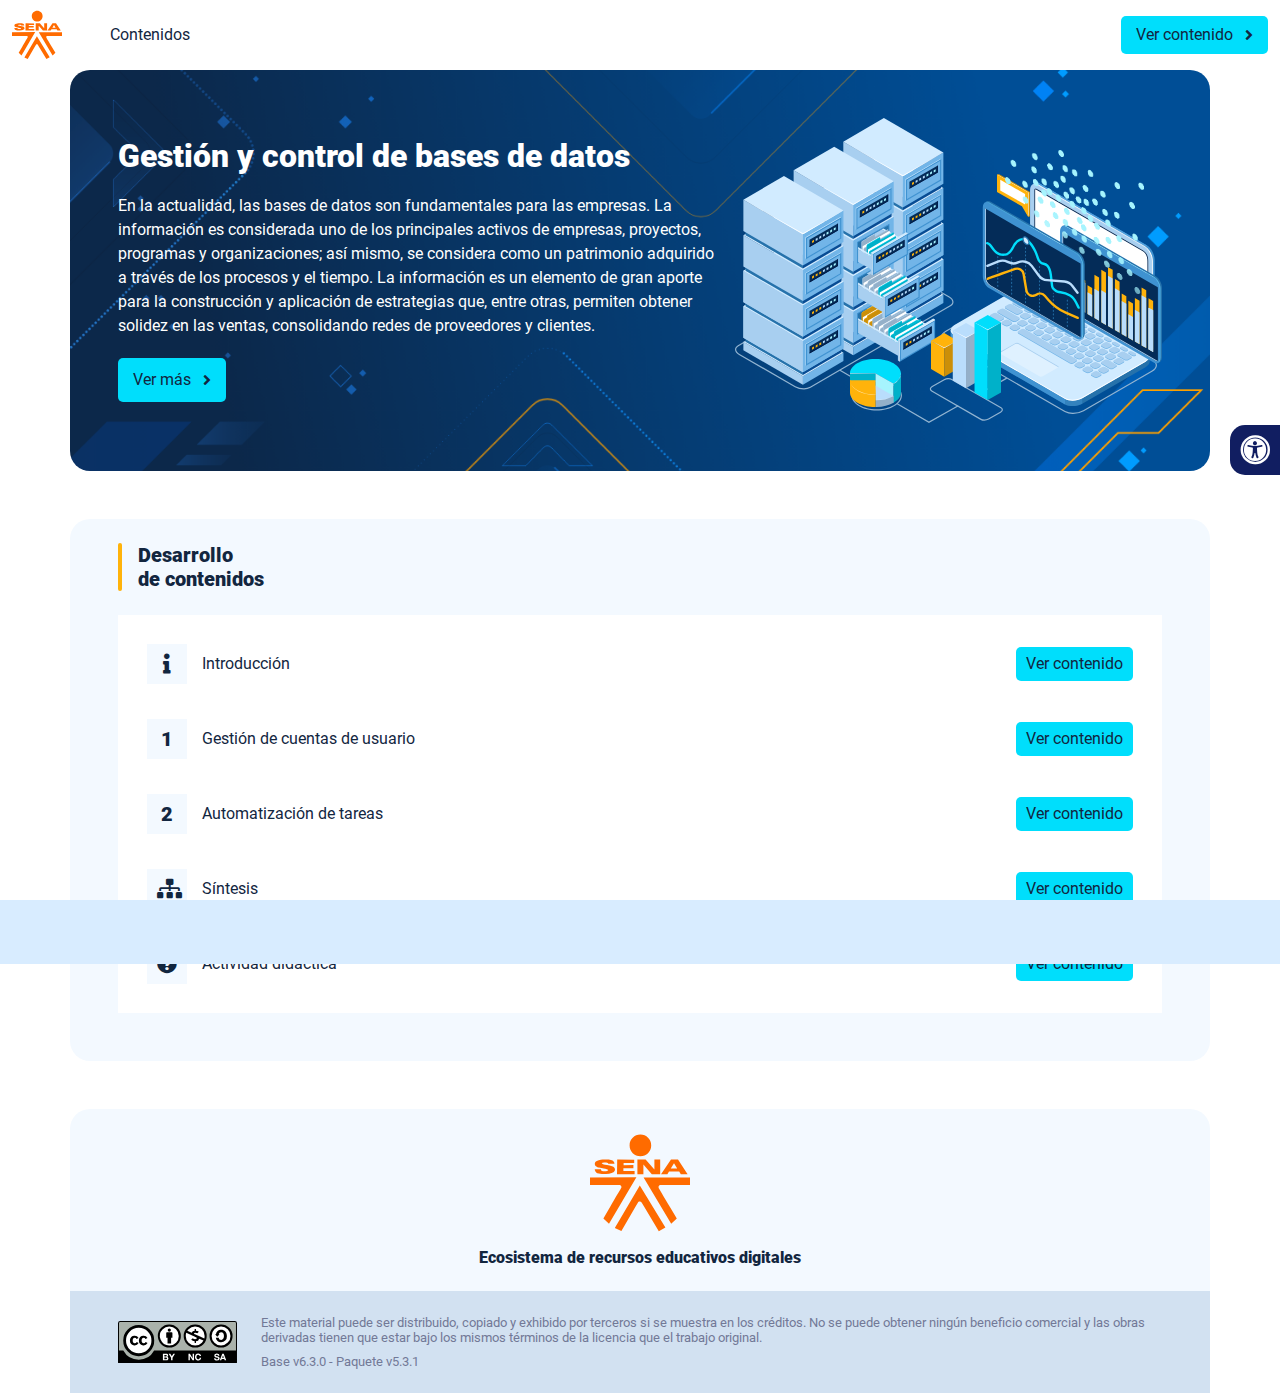
<file: index.html>
<!DOCTYPE html><html lang=""><head><meta charset="utf-8"><meta http-equiv="X-UA-Compatible" content="IE=edge"><meta name="viewport" content="width=device-width,initial-scale=1"><link rel="icon" href="favicon.ico"><title>Gestión y control de bases de datos</title><link href="css/chunk-0c047e41.3babef71.css" rel="prefetch"><link href="css/chunk-25b302c8.3babef71.css" rel="prefetch"><link href="css/chunk-26fc7596.3babef71.css" rel="prefetch"><link href="css/chunk-2d2747e2.3babef71.css" rel="prefetch"><link href="css/chunk-32334cb6.3babef71.css" rel="prefetch"><link href="css/chunk-3c57cd7b.3babef71.css" rel="prefetch"><link href="css/chunk-4f2d402a.3babef71.css" rel="prefetch"><link href="css/chunk-4fde0a08.fef54ca8.css" rel="prefetch"><link href="css/chunk-515a8379.dd308272.css" rel="prefetch"><link href="css/chunk-59974754.af616fd6.css" rel="prefetch"><link href="css/chunk-6e1e538a.3ba0a060.css" rel="prefetch"><link href="css/chunk-766a929b.06dc82b5.css" rel="prefetch"><link href="css/chunk-f2df7d2c.3babef71.css" rel="prefetch"><link href="css/comple.073c659d.css" rel="prefetch"><link href="css/creditos.8dda0041.css" rel="prefetch"><link href="css/glosario.4d2c9b9c.css" rel="prefetch"><link href="css/referencias.ae084480.css" rel="prefetch"><link href="js/actividad.464cf8a0.js" rel="prefetch"><link href="js/chunk-0206bfa0.a0903b20.js" rel="prefetch"><link href="js/chunk-0c047e41.ff7a89ee.js" rel="prefetch"><link href="js/chunk-13a6037e.f6cdfae7.js" rel="prefetch"><link href="js/chunk-18f95272.6af86cf1.js" rel="prefetch"><link href="js/chunk-25b302c8.30c7545d.js" rel="prefetch"><link href="js/chunk-26fc7596.f413315b.js" rel="prefetch"><link href="js/chunk-2c06842c.b61bbd34.js" rel="prefetch"><link href="js/chunk-2d0e96ec.b270c37e.js" rel="prefetch"><link href="js/chunk-2d208d90.1f568000.js" rel="prefetch"><link href="js/chunk-2d21d0e2.728f7e73.js" rel="prefetch"><link href="js/chunk-2d22c123.edf94a45.js" rel="prefetch"><link href="js/chunk-2d2747e2.14121ad9.js" rel="prefetch"><link href="js/chunk-2e80bb9a.f34040e0.js" rel="prefetch"><link href="js/chunk-319206de.36c6e5ed.js" rel="prefetch"><link href="js/chunk-32334cb6.28722202.js" rel="prefetch"><link href="js/chunk-3c57cd7b.d5a596c4.js" rel="prefetch"><link href="js/chunk-3d6834f6.354e3a0c.js" rel="prefetch"><link href="js/chunk-4cdd78c0.e2b409b0.js" rel="prefetch"><link href="js/chunk-4f2d402a.4c608364.js" rel="prefetch"><link href="js/chunk-4fde0a08.e988ac83.js" rel="prefetch"><link href="js/chunk-515a8379.3e98438a.js" rel="prefetch"><link href="js/chunk-53ccb27e.cf344561.js" rel="prefetch"><link href="js/chunk-55d286b8.a66f9a48.js" rel="prefetch"><link href="js/chunk-59974754.e382ffa3.js" rel="prefetch"><link href="js/chunk-6e1e538a.d25194f7.js" rel="prefetch"><link href="js/chunk-766a929b.9f4a5643.js" rel="prefetch"><link href="js/chunk-c796899c.32876a5f.js" rel="prefetch"><link href="js/chunk-e8a7823a.05ca84c1.js" rel="prefetch"><link href="js/chunk-f2df7d2c.e6022518.js" rel="prefetch"><link href="js/chunk-fde47172.86bc3002.js" rel="prefetch"><link href="js/comple.16070548.js" rel="prefetch"><link href="js/creditos.9cdcb72e.js" rel="prefetch"><link href="js/glosario.441a1ca5.js" rel="prefetch"><link href="js/intro.9a28ccea.js" rel="prefetch"><link href="js/referencias.33d34de8.js" rel="prefetch"><link href="js/sintesis.ed76ef0a.js" rel="prefetch"><link href="js/tema1.85056d93.js" rel="prefetch"><link href="js/tema2.2ea41ac7.js" rel="prefetch"><link href="js/tema3.a81042be.js" rel="prefetch"><link href="css/app.0e189145.css" rel="preload" as="style"><link href="css/chunk-vendors.fd587858.css" rel="preload" as="style"><link href="js/app.8d5fd137.js" rel="preload" as="script"><link href="js/chunk-vendors.d7080d27.js" rel="preload" as="script"><link href="css/chunk-vendors.fd587858.css" rel="stylesheet"><link href="css/app.0e189145.css" rel="stylesheet"></head><body><noscript><strong>We're sorry but Gestión y control de bases de datos doesn't work properly without JavaScript enabled. Please enable it to continue.</strong></noscript><div id="app"></div><script src="js/chunk-vendors.d7080d27.js"></script><script src="js/app.8d5fd137.js"></script></body></html>
</file>
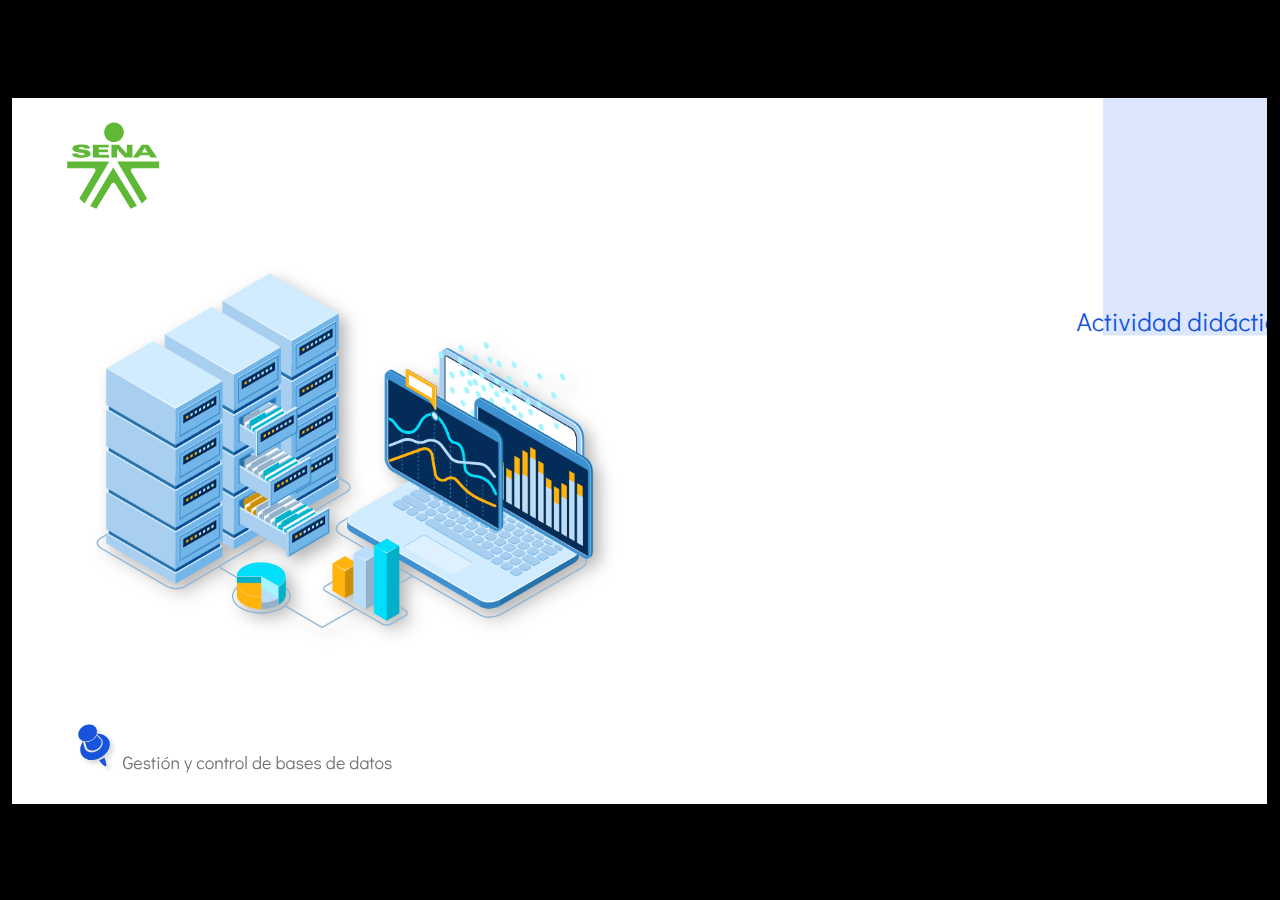
<file: actividades/story.html>
﻿<!doctype html>
<html lang="es">
<head>
  <meta charset="utf-8">
  <!-- Creado con Storyline 360 - http://www.articulate.com  -->
  <!-- version: 3.79.30834.0 -->
  <title>Actividad did&#225;ctica</title>
  <meta http-equiv="x-ua-compatible" content="IE=edge"/>
  <meta name="viewport" content="width=device-width,initial-scale=1,user-scalable=no,shrink-to-fit=no,minimal-ui"/>
  <meta name="apple-mobile-web-app-capable" content="yes"/>
  <style>
    html, body { height: 100%; padding: 0; margin: 0 }
    #app { height: 100%; width: 100%; }
  </style>

  <script>
    window.DS = {};
    window.globals = {
      DATA_PATH_BASE: '',
      HAS_FRAME: true,
      HAS_SLIDE: true,

      lmsPresent: false,
      tinCanPresent: false,
      cmi5Present: false,
      aoSupport: false,
      scale: 'show all',
      captureRc: false,
      browserSize: 'optimal',
      bgColor: '#000000',
      features: 'ConnectionMessages,DropIn1,DropIn2,DropIn3,DropIn4,FullScreenToggle,LayerPresentAsDialog,MultipleQuizTracking,UpdatedThemeEditor,VideoSync',
      themeName: 'classic',
      preloaderColor: '#FFFFFF',
      suppressAnalytics: false,
      productChannel: 'stable',
      publishSource: 'storyline',
      aid: 'aid|5304b41d-7af7-4125-b8d1-83eb222823e2',
      cid: '910e6e08-4337-45d4-9285-5556626093f0',
      playerVersion: '3.79.30834.0',
      publishTimestamp: '2023-10-12T03:30:28.6869616Z',
      maxIosVideoElements: 10,
      connectionSettings: { mode: 'disabled' },

      
      parseParams: function(qs) {
        if (window.globals.parsedParams != null) {
          return window.globals.parsedParams;
        }
        qs = (qs || window.location.search.substr(1)).split('+').join(' ');
        var params = {},
            tokens,
            re = /[?&]?([^=]+)=([^&]*)/g;

        while (tokens = re.exec(qs)) {
          params[decodeURIComponent(tokens[1]).trim()] =
            decodeURIComponent(tokens[2]).trim();
        }
        window.globals.parsedParams = params;
        return params;
      }

    };
  </script>
  <script>
    var isIe11 = ('ActiveXObject' in window || window.MSBlobBuilder != null)
      && window.msCrypto != null && !window.ActiveXObject;
    if (isIe11) {
      window.globals.unsupportedBrowser = true;
      document.write(atob('[base64]'));
    }
  </script>
  
  <script>window.THREE = { };</script>
  
</head>
<body style="background: #000000" class="cs-HTML theme-classic">
  <!-- 360 -->
  <script>!function(){var e,i=/iPhone/i,o=/iPod/i,n=/iPad/i,t=/\biOS-universal(?:.+)Mac\b/i,r=/\bAndroid(?:.+)Mobile\b/i,a=/Android/i,d=/(?:SD4930UR|\bSilk(?:.+)Mobile\b)/i,p=/Silk/i,l=/Windows Phone/i,u=/\bWindows(?:.+)ARM\b/i,b=/BlackBerry/i,s=/BB10/i,c=/Opera Mini/i,f=/\b(CriOS|Chrome)(?:.+)Mobile/i,h=/Mobile(?:.+)Firefox\b/i,v=function(e){return void 0!==e&&"MacIntel"===e.platform&&"number"==typeof e.maxTouchPoints&&e.maxTouchPoints>1&&"undefined"==typeof MSStream};e=function(e){var m={userAgent:"",platform:"",maxTouchPoints:0};e||"undefined"==typeof navigator?"string"==typeof e?m.userAgent=e:e&&e.userAgent&&(m={userAgent:e.userAgent,platform:e.platform,maxTouchPoints:e.maxTouchPoints||0}):m={userAgent:navigator.userAgent,platform:navigator.platform,maxTouchPoints:navigator.maxTouchPoints||0};var g=m.userAgent,y=g.split("[FBAN");void 0!==y[1]&&(g=y[0]),void 0!==(y=g.split("Twitter"))[1]&&(g=y[0]);var A=function(e){return function(i){return i.test(e)}}(g),w={apple:{phone:A(i)&&!A(l),ipod:A(o),tablet:!A(i)&&(A(n)||v(m))&&!A(l),universal:A(t),device:(A(i)||A(o)||A(n)||A(t)||v(m))&&!A(l)},amazon:{phone:A(d),tablet:!A(d)&&A(p),device:A(d)||A(p)},android:{phone:!A(l)&&A(d)||!A(l)&&A(r),tablet:!A(l)&&!A(d)&&!A(r)&&(A(p)||A(a)),device:!A(l)&&(A(d)||A(p)||A(r)||A(a))||A(/\bokhttp\b/i)},windows:{phone:A(l),tablet:A(u),device:A(l)||A(u)},other:{blackberry:A(b),blackberry10:A(s),opera:A(c),firefox:A(h),chrome:A(f),device:A(b)||A(s)||A(c)||A(h)||A(f)},any:!1,phone:!1,tablet:!1};return w.any=w.apple.device||w.android.device||w.windows.device||w.other.device,w.phone=w.apple.phone||w.android.phone||w.windows.phone,w.tablet=w.apple.tablet||w.android.tablet||w.windows.tablet,w}(),"object"==typeof exports&&"undefined"!=typeof module?module.exports=e:"function"==typeof define&&define.amd?define((function(){return e})):this.isMobile=e}();
    window.isMobile.apple.tablet = window.isMobile.apple.tablet ||
      (navigator.platform === 'MacIntel' && navigator.maxTouchPoints > 1);
    window.isMobile.apple.device = window.isMobile.apple.device || window.isMobile.apple.tablet;
    window.isMobile.tablet = window.isMobile.tablet || window.isMobile.apple.tablet;
    window.isMobile.any = window.isMobile.any || window.isMobile.apple.tablet;
  </script>

  <div id="focus-sink" tabindex="-1"></div>

  <div id="preso"></div>
  <script>
    (function() {

      var classTypes = [ 'desktop', 'mobile', 'phone', 'tablet' ];

      var addDeviceClasses = function(prefix, testObj) {
        var curr, i;
        for (i = 0; i < classTypes.length; i++) {
          curr = classTypes[i];
          if (testObj[curr]) {
            document.body.classList.add(prefix + curr);
          }
        }
      };

      var params = window.globals.parseParams(),
          isDevicePreview = params.devicepreview === '1',
          isPhoneOverride = params.deviceType === 'phone' || (isDevicePreview && params.phone == '1'),
          isTabletOverride = (params.deviceType === 'tablet' || isDevicePreview) && !isPhoneOverride,
          isMobileOverride = isPhoneOverride || isTabletOverride;

      var deviceView = {
        desktop: !window.isMobile.any && !isMobileOverride,
        mobile: window.isMobile.any || isMobileOverride,
        phone: isPhoneOverride || (window.isMobile.phone && !isTabletOverride),
        tablet: isTabletOverride || window.isMobile.tablet
      };

      window.globals.deviceView = deviceView;
      window.isMobile.desktop = !window.isMobile.any;
      window.isMobile.mobile = window.isMobile.any;

      addDeviceClasses('view-', deviceView);

    })();
  </script>
  
  <script src='story_content/user.js' type=text/javascript></script>
  <div class="slide-loader"></div>

  <script>
    if (window.globals.deviceView.isMobile) { var doc = document, loader = doc.body.querySelector('.slide-loader'); [ 1, 2, 3 ].forEach(function(n) { var d = doc.createElement('div'); d.style.backgroundColor = window.globals.preloaderColor; d.classList.add('mobile-loader-dot'); d.classList.add('dot' + n); loader.appendChild(d); }); }
  </script>

  <div class="mobile-load-title-overlay" style="display: none">
    <div class="mobile-load-title">Actividad did&#225;ctica</div>
  </div>

  <div class="mobile-chrome-warning"></div>

  
<style>
  .warn-connection-dialog {
    display: none;
    background: transparent;
    pointer-events: all;
    position: fixed;
    left: 0;
    top: 0;
    width: 100%;
    height: 100%;
    z-index: 999;
  }

  .warn-connection-content {
    pointer-events: all;
    border-radius: 4px;
    background: white;
    border: 1px solid #E7E7E7;
    color: #333333;
    box-shadow: 0 2px 4px rgba(0, 0, 0, 0.25);
    transition: all 150ms ease-out;
    position: absolute;
    white-space: nowrap;
  }

  .view-phone.is-landscape .warn-connection-content {
    left: 23px;
    bottom: 23px;
  }

  .view-tablet.is-landscape .warn-connection-content {
    left: 50%;
    top: 20px;
    transform: translateX(-50%);
  }

  .is-portrait .warn-connection-content {
    transform: translate(-50%, calc(-100% - 15px));
  }

  .warn-connection-content p {
    display: inline-block;
    margin: 0 8px 0 0;
    line-height: 33px;
    font-size: 11px;
  }

  .warn-connection-content svg {
    position: relative;
    vertical-align: middle;
    margin: 0 2px 2px 8px;
  }

  .view-desktop .warn-connection-content {
    left: 1.5em;
    bottom: 1.5em;
  }

  .view-desktop .warn-connection-content p {
    font-size: 1.1em;
  }

  .is-offline .warn-connection-dialog {
    display: block;
  }

  .is-offline .cs-panel * {
    pointer-events: none !important;
  }

  .is-offline .cs-panel {
    pointer-events: all !important;
  }

  .is-offline #nav-controls * {
    pointer-events: none !important;
  }

  .is-offline #nav-controls {
    pointer-events: all !important;
  }
</style>

<div class="warn-connection-dialog" role="alertdialog" aria-modal="true" tabindex="0" aria-labelledby="warn-connection-message">
  <div class="warn-connection-content">
    <svg width="17" height="15" viewBox="0 0 17 15" xmlns="http://www.w3.org/2000/svg">
      <path fill="#8F0000" stroke="white" d="M16.07,12.98 L15.88,12.23 L9.51,1.21 C8.97,0.26,7.6,0.26,7.06,1.21 L0.69,12.23 C0.15,13.16,0.81,14.36,1.91,14.36 H14.65 C15.47,14.36,16.05,13.7,16.07,12.98 Z"/>
      <path fill="white" stroke="white" d="M8.58,5.5 C8.35,5.28,8.5,5.35,8.21,5.32 C8.09,5.35,7.97,5.49,7.96,5.67 C7.97,5.79,7.98,5.92,7.98,6.04 L7.98,6.04 C7.99,6.17,8,6.31,8.01,6.43 L8.01,6.44 C8.03,6.92,8.06,7.41,8.09,7.9 L8.09,7.9 C8.12,8.39,8.14,8.88,8.17,9.37 C8.17,9.39,8.18,9.42,8.2,9.44 C8.23,9.46,8.25,9.47,8.28,9.47 C8.31,9.47,8.34,9.46,8.35,9.44 C8.37,9.43,8.38,9.4,8.39,9.35 L8.39,9.34 C8.39,9.24,8.4,9.15,8.4,9.05 L8.4,9.05 C8.41,8.96,8.41,8.86,8.42,8.75 C8.43,8.44,8.45,8.12,8.47,7.81 L8.47,7.81 C8.49,7.49,8.51,7.18,8.53,6.87 C8.55,6.46,8.56,6.05,8.59,5.64 L8.6,5.62 C8.6,5.57,8.59,5.53,8.58,5.5 L8.21,5.32 Z"/>
      <circle fill="white" stroke="white" cx="8.3" cy="11.35" r="0.3"/>
    </svg>
    <p id="warn-connection-message">You are offline. Trying to reconnect...</p>
  </div>
</div>

<script>
  (function() {
    window.DS.connection = {
      warningShown: false,
      assets: {},
      loadingAssetGroup: false,
      retryDelay: 500
    };

    var connectionSettings = window.globals.connectionSettings || {};

    // The `window.globals.features` variable must be set in `webpack.dev.config` when testing locally - it is not enough
    // to have it in the data - but it must be set there as well.
    var useConnectionMessages = window.AbortController != null &&
      window.location.protocol != 'file:' &&
      window.globals.features.indexOf('ConnectionMessages') != -1 &&
      connectionSettings.mode === 'normal';

    window.DS.connection.useConnectionMessages = useConnectionMessages;

    var assetCount = 0;
    var checkLoadedId;


    if (useConnectionMessages && connectionSettings != null) {
      var contentEl = document.querySelector('.warn-connection-content');
      var messageEl = contentEl.querySelector('p');

      if (connectionSettings.useDarkTheme) {
        contentEl.style.borderColor = '#BABBBA';
        contentEl.style.backgroundColor = '#282828';
        contentEl.style.color = '#FFFFFF';
      }

      if (connectionSettings.message != null) {
        messageEl.textContent = window.decodeURIComponent(connectionSettings.message);
      }
    }

    function checkAssetsReady() {
      for (var i in DS.connection.assets) {
        if (!DS.connection.assets[i].success) {
          return false;
        }
      }
      return true;
    }

    function stopAssetGroup() {
      if (!useConnectionMessages) { return; }

      assetCount = 0;

      DS.connection.oldAssetGroup = DS.connection.assets;
      DS.connection.assets = {};
      DS.connection.loadingAssetGroup = false;
      clearInterval(checkLoadedId);
    }

    function startAssetGroup() {
      if (!useConnectionMessages) { return; }
      var ticks = 0;
      clearInterval(checkLoadedId);
      checkLoadedId = setInterval(function() {
        var loaded = 0;
        if (assetCount === 0 && loaded === 0) {
          clearInterval(checkLoadedId);
          return;
        }

        for (var i in DS.connection.assets) {
          if (DS.connection.assets[i].success) {
            loaded++;
          }
        }

        if (assetCount === loaded && checkAssetsReady()) {
          for (var i in DS.connection.assets) {
            if (DS.connection.assets[i].action) {
              DS.connection.assets[i].action();
            }
          }
          hideWarning();
          stopAssetGroup();
        }
      }, 100)
    }

    function requiredAsset(url, action, retry, type) {
      if (!useConnectionMessages) { return; }
      if (DS.connection.assets[url]) { return; }

      DS.connection.assets[url] = {
        success: false, action: action, retry: retry, type: type
      };
      assetCount = Object.keys(DS.connection.assets).length;
      if (!DS.connection.loadingAssetGroup) {
        startAssetGroup();
      }
      DS.connection.loadingAssetGroup = true;
    }

    function assetLoaded(url) {
      if (!useConnectionMessages) { return; }
      if (DS.connection.assets[url]) {
        DS.connection.assets[url].success = true;
      }
    }

    function assetFailed(url) {
      if (!useConnectionMessages) { return; }
      if (!DS.connection.assets[url]) {
        if (/\.js$/.test(url) && url.indexOf('transcripts') === -1) {
          setTimeout(function() {
            if (DS.connection.lastSlideLoaded != null) {
              DS.connection.lastSlideLoaded();
            }
          }, DS.connection.retryDelay);
        }
        return;
      }
      if (!DS.connection.warningShown) { showWarning(); }
      if (DS.connection.assets[url].retry) {
        setTimeout(function() {
          if (!DS.connection.assets[url].success) {
            DS.connection.assets[url].retry()
          }
        }, DS.connection.retryDelay);
      }
    }

    function hideWarning() {
      document.body.classList.remove('is-offline');
      DS.connection.warningShown = false;
      enableKeys();
    }
    DS.connection.hideWarning = hideWarning

    function showWarning(btn) {
      document.body.classList.add('is-offline')
      DS.connection.warningShown = true;
      updateWarningPosition();
      disableKeys();
    }

    function updateWarningPosition() {
      if (!DS.connection.warningShown) {
        return;
      }

      var isPortrait = document.body.classList.contains('is-portrait');
      var warningEl = document.querySelector('.warn-connection-content');

      if (isPortrait) {
        var slide = document.querySelector('.primary-slide');
        var slideRect = slide.getBoundingClientRect();

        warningEl.style.top = `${slideRect.top}px`
        warningEl.style.left = `${slideRect.left + slideRect.width / 2}px`
      } else {
        warningEl.style.top = null;
        warningEl.style.left = null;
      }

      window.requestAnimationFrame(updateWarningPosition);
    }

    function onDisableKeyDown(e) {
      e.preventDefault();
      e.stopImmediatePropagation();
    }

    function onDisableKeyUp(e) {
      e.preventDefault();
      e.stopImmediatePropagation();
    }

    var accStyle = document.createElement('style');
    var warnDialogEl = document.querySelector('.warn-connection-dialog');

    function disableKeys() {
      if (DS.views.nsStack.length === 1) {
        DS.views.nsStack[0].tabReachable = false
        DS.views.nsStack[0].updateTabIndex(true, true);
      }

      accStyle.innerHTML = '.acc-shadow-dom { display: none; }';
      document.body.appendChild(accStyle);

      warnDialogEl.parentNode.append(warnDialogEl);
      warnDialogEl.focus();
    }

    function enableKeys() {
      document.body.removeChild(accStyle);
      if (DS.views.nsStack.length === 1 && DS.views.nsStack[0].name === '_frame') {
        DS.views.nsStack[0].tabReachable = true;
        DS.views.nsStack[0].updateTabIndex();
      }
    }

    // these will all be noops if the feature flag isn't set in
    // the data and `window.globals.features`
    DS.connection.requiredAsset = requiredAsset;
    DS.connection.assetLoaded = assetLoaded;
    DS.connection.assetFailed = assetFailed;
    DS.connection.stopAssetGroup = stopAssetGroup;
    DS.connection.startAssetGroup = startAssetGroup;
  })();
</script>


  <script>
    
    if (window.autoSpider && window.vInterfaceObject) {
      document.querySelector('.mobile-load-title-overlay').style.display = 'none';
    }
  </script>

  

  <link rel="stylesheet" href="html5/data/css/output.min.css" data-noprefix/>
</body>
<script src="html5/lib/scripts/bootstrapper.min.js"></script>
</html>
</file>
<file: css/chunk-0c047e41.3babef71.css>
.actividad[data-v-22adfd6b]{background-color:#f2f2f2}.horizontal-scroll__wrapper[data-v-22adfd6b]{overflow:hidden}.horizontal-scroll[data-v-22adfd6b]{display:flex;transition:transform .5s ease-in-out;align-items:center;flex-wrap:nowrap}.horizontal-scroll[data-v-22adfd6b]:not(.row){width:100%}.horizontal-scroll--item-fw[data-v-22adfd6b]>div{flex-grow:0;flex-shrink:0;width:100%;margin:0!important}
</file>
<file: css/chunk-25b302c8.3babef71.css>
.actividad[data-v-22adfd6b]{background-color:#f2f2f2}.horizontal-scroll__wrapper[data-v-22adfd6b]{overflow:hidden}.horizontal-scroll[data-v-22adfd6b]{display:flex;transition:transform .5s ease-in-out;align-items:center;flex-wrap:nowrap}.horizontal-scroll[data-v-22adfd6b]:not(.row){width:100%}.horizontal-scroll--item-fw[data-v-22adfd6b]>div{flex-grow:0;flex-shrink:0;width:100%;margin:0!important}
</file>
<file: css/chunk-26fc7596.3babef71.css>
.actividad[data-v-22adfd6b]{background-color:#f2f2f2}.horizontal-scroll__wrapper[data-v-22adfd6b]{overflow:hidden}.horizontal-scroll[data-v-22adfd6b]{display:flex;transition:transform .5s ease-in-out;align-items:center;flex-wrap:nowrap}.horizontal-scroll[data-v-22adfd6b]:not(.row){width:100%}.horizontal-scroll--item-fw[data-v-22adfd6b]>div{flex-grow:0;flex-shrink:0;width:100%;margin:0!important}
</file>
<file: css/chunk-2d2747e2.3babef71.css>
.actividad[data-v-22adfd6b]{background-color:#f2f2f2}.horizontal-scroll__wrapper[data-v-22adfd6b]{overflow:hidden}.horizontal-scroll[data-v-22adfd6b]{display:flex;transition:transform .5s ease-in-out;align-items:center;flex-wrap:nowrap}.horizontal-scroll[data-v-22adfd6b]:not(.row){width:100%}.horizontal-scroll--item-fw[data-v-22adfd6b]>div{flex-grow:0;flex-shrink:0;width:100%;margin:0!important}
</file>
<file: css/chunk-32334cb6.3babef71.css>
.actividad[data-v-22adfd6b]{background-color:#f2f2f2}.horizontal-scroll__wrapper[data-v-22adfd6b]{overflow:hidden}.horizontal-scroll[data-v-22adfd6b]{display:flex;transition:transform .5s ease-in-out;align-items:center;flex-wrap:nowrap}.horizontal-scroll[data-v-22adfd6b]:not(.row){width:100%}.horizontal-scroll--item-fw[data-v-22adfd6b]>div{flex-grow:0;flex-shrink:0;width:100%;margin:0!important}
</file>
<file: css/chunk-3c57cd7b.3babef71.css>
.actividad[data-v-22adfd6b]{background-color:#f2f2f2}.horizontal-scroll__wrapper[data-v-22adfd6b]{overflow:hidden}.horizontal-scroll[data-v-22adfd6b]{display:flex;transition:transform .5s ease-in-out;align-items:center;flex-wrap:nowrap}.horizontal-scroll[data-v-22adfd6b]:not(.row){width:100%}.horizontal-scroll--item-fw[data-v-22adfd6b]>div{flex-grow:0;flex-shrink:0;width:100%;margin:0!important}
</file>
<file: css/chunk-4f2d402a.3babef71.css>
.actividad[data-v-22adfd6b]{background-color:#f2f2f2}.horizontal-scroll__wrapper[data-v-22adfd6b]{overflow:hidden}.horizontal-scroll[data-v-22adfd6b]{display:flex;transition:transform .5s ease-in-out;align-items:center;flex-wrap:nowrap}.horizontal-scroll[data-v-22adfd6b]:not(.row){width:100%}.horizontal-scroll--item-fw[data-v-22adfd6b]>div{flex-grow:0;flex-shrink:0;width:100%;margin:0!important}
</file>
<file: css/chunk-4fde0a08.fef54ca8.css>
.actividad[data-v-a108b06a]{background-color:#f2f2f2}.header[data-v-a108b06a]{position:sticky;top:0;padding-top:10px;padding-bottom:10px;background-color:#fff;z-index:10010;line-height:1.1em}.header__logo[data-v-a108b06a]{width:50px}@media (max-width:576px){.header__componente-formativo[data-v-a108b06a]{font-size:.8em}}.header__menu[data-v-a108b06a]{cursor:pointer}.header__menu span[data-v-a108b06a]{font-size:.7em;display:block;line-height:1em;text-align:center;color:#111e61}.header__menu__btn[data-v-a108b06a]{width:30px;height:30px;position:relative;margin-bottom:4px}.header__menu__btn .line-1[data-v-a108b06a],.header__menu__btn .line-2[data-v-a108b06a],.header__menu__btn .line-3[data-v-a108b06a]{height:4px;width:30px;background-color:#111e61;transform-origin:center center;position:absolute;left:0;border-radius:2px}.header__menu__btn .line-1[data-v-a108b06a]{top:4px;animation:line-1-inactive-data-v-a108b06a .5s ease-in-out forwards}.header__menu__btn .line-2[data-v-a108b06a]{top:13px;animation:line-2-inactive-data-v-a108b06a .5s ease-in-out forwards}.header__menu__btn .line-3[data-v-a108b06a]{top:22px;animation:line-3-inactive-data-v-a108b06a .5s ease-in-out forwards}.header__menu__btn[data-v-a108b06a]:hover{cursor:pointer}.header__menu__btn--open .line-1[data-v-a108b06a]{animation:line-1-active-data-v-a108b06a .5s ease-in-out forwards}.header__menu__btn--open .line-2[data-v-a108b06a]{animation:line-2-active-data-v-a108b06a .5s ease-in-out forwards}.header__menu__btn--open .line-3[data-v-a108b06a]{animation:line-3-active-data-v-a108b06a .5s ease-in-out forwards}@keyframes line-1-active-data-v-a108b06a{0%{transform:translate(0) rotate(0)}50%{transform:translateY(9px) rotate(0)}to{transform:translateY(9px) rotate(45deg)}}@keyframes line-2-active-data-v-a108b06a{0%{transform:scale(1)}to{transform:scale(0)}}@keyframes line-3-active-data-v-a108b06a{0%{transform:translate(0) rotate(0)}50%{transform:translateY(-9px) rotate(0)}to{transform:translateY(-9px) rotate(-45deg)}}@keyframes line-1-inactive-data-v-a108b06a{0%{transform:translateY(9px) rotate(45deg)}50%{transform:translateY(9px) rotate(0)}to{transform:translate(0) rotate(0)}}@keyframes line-2-inactive-data-v-a108b06a{0%{transform:scale(0)}to{transform:scale(1)}}@keyframes line-3-inactive-data-v-a108b06a{0%{transform:translateY(-9px) rotate(-45deg)}50%{transform:translateY(-9px) rotate(0)}to{transform:translate(0) rotate(0)}}
</file>
<file: css/chunk-515a8379.dd308272.css>
.actividad{background-color:#f2f2f2}.banner-interno{position:relative}.banner-interno__fondo{position:absolute;top:0;bottom:-50px;left:0;right:0;background-color:#084a93;background-size:cover;background-position:50%}.banner-interno__titulo{display:flex;align-items:center}.banner-interno__titulo__icono{display:block;width:32px;height:32px;border-radius:50%;background-color:#fff;position:relative}.banner-interno__titulo__icono i{color:#084a93;position:absolute;left:50%;top:50%;transform:translate(-50%,-50%)}.banner-interno__titulo h1,.banner-interno__titulo h2,.banner-interno__titulo h3,.banner-interno__titulo h4,.banner-interno__titulo h5,.banner-interno__titulo h6{color:#fff;line-height:1.1em}
</file>
<file: css/chunk-59974754.af616fd6.css>
.actividad{background-color:#f2f2f2}.aside-menu{position:sticky;top:70px;flex:0 0 0;width:0;min-height:calc(100vh - 70px);max-height:calc(100vh - 70px);background-color:#f3f9ff;transition:flex .5s ease-in-out,width .5s ease-in-out;overflow-x:hidden;z-index:100001}.aside-menu a{color:#111e61}.aside-menu--open{flex:0 0 300px;width:300px}.aside-menu__content{width:300px;display:flex;flex-direction:column;justify-content:space-between;min-height:calc(100vh - 70px);max-height:calc(100vh - 70px);border-right:1px solid #d8ecff}@media (max-height:800px){.aside-menu__content{min-height:800px;max-height:800px;overflow-y:auto}}.aside-menu__header{padding:10px;text-align:center;background-color:#d8ecff}.aside-menu__header h4{margin:0}.aside-menu__menu{overflow-y:auto;flex-grow:1;list-style:none;padding-left:0;margin-bottom:0}.aside-menu__menu__item--active .aside-menu__menu__item__lnk,.aside-menu__menu__item--active .aside-menu__sec-menu__item__lnk{background-color:#d8ecff;font-weight:700}.aside-menu__menu__item--sub-menu:hover,.aside-menu__menu__item:hover,.aside-menu__sec-menu__item:hover{background-color:#d8ecff}.aside-menu__menu__item--sub-menu{padding-left:10px}.aside-menu__menu__item--sub-menu--active .aside-menu__menu__item__lnk,.aside-menu__menu__item--sub-menu--active .aside-menu__sec-menu__item__lnk{background-color:#d8ecff;font-weight:700;position:relative}.aside-menu__menu__item--sub-menu--active .aside-menu__menu__item__lnk:before,.aside-menu__menu__item--sub-menu--active .aside-menu__sec-menu__item__lnk:before{content:"";display:block;position:absolute;left:0;bottom:0;top:0;width:4px;border-radius:2px;background-color:#ffb30b}.aside-menu__menu__item__lnk,.aside-menu__sec-menu__item__lnk{display:flex;align-items:center;padding:10px 15px;line-height:1.1em}.aside-menu__menu__item__lnk i,.aside-menu__menu__item__lnk span,.aside-menu__sec-menu__item__lnk i,.aside-menu__sec-menu__item__lnk span{margin-right:10px}.aside-menu__menu__item__lnk i:last-child,.aside-menu__menu__item__lnk span:last-child,.aside-menu__sec-menu__item__lnk i:last-child,.aside-menu__sec-menu__item__lnk span:last-child{margin-right:0}.aside-menu__sec-menu{background-color:#d8ecff;padding:10px 0;flex-shrink:0;margin-bottom:0}.aside-menu__sec-menu__item{padding:10px 15px}.aside-menu__sec-menu__item__lnk{padding:0;border-radius:1em}.aside-menu__sec-menu__item__lnk i{display:block;width:2em;height:2em;padding:.5em 0;text-align:center;background-color:#fff;border-radius:50%}.aside-menu__sec-menu__item__lnk:hover{background-color:#fff}@media (max-width:992px){.aside-menu{position:fixed;top:70px}}@media (max-width:576px){.aside-menu__sec-menu{padding-bottom:110px}}
</file>
<file: css/chunk-6e1e538a.3ba0a060.css>
.actividad[data-v-4f6b7c58]{background-color:#f2f2f2}.accesibilidad[data-v-4f6b7c58]{position:fixed;right:0;top:50vh;height:50px;background-color:#111e61;border-top-left-radius:15px;border-bottom-left-radius:15px;transform:translateY(-50%) translateX(100%) translateX(-50px);overflow:hidden;transition:transform .3s ease-in-out,height .3s ease-in-out}.accesibilidad[data-v-4f6b7c58]:hover{transform:translateY(-50%) translateX(0);height:12.75rem}.accesibilidad [data-v-4f6b7c58]{color:#fff}.accesibilidad__menu__content .accesibilidad__menu__item[data-v-4f6b7c58]{cursor:pointer}.accesibilidad__menu__content .accesibilidad__menu__item[data-v-4f6b7c58]:hover{background-color:#273685}.accesibilidad__menu__content .accesibilidad__menu__item[data-v-4f6b7c58]:last-child{border:none}.accesibilidad__menu__item[data-v-4f6b7c58]{display:flex;align-items:center;padding:10px;border-bottom:1px solid #273685;line-height:1em;-moz-user-select:none;user-select:none}.accesibilidad__menu i[data-v-4f6b7c58]{font-size:30px;font-style:normal;margin-right:10px;line-height:1em}.accesibilidad__menu img[data-v-4f6b7c58]{width:30px;margin-right:10px}
</file>
<file: css/chunk-766a929b.06dc82b5.css>
.actividad{background-color:#f2f2f2}.barra-avance{display:flex;align-items:center;justify-content:space-between;position:fixed;bottom:0;left:0;width:100%;padding:10px;background-color:#d8ecff;transition:transform .5s ease-in-out;z-index:100000}.barra-avance__barra{margin:0 20px;flex:1;position:relative;max-width:800px}.barra-avance__barra--amarilla,.barra-avance__barra--blanca{height:4px}.barra-avance__barra--amarilla:after,.barra-avance__barra--amarilla:before,.barra-avance__barra--blanca:after,.barra-avance__barra--blanca:before{content:"";display:block;width:10px;height:10px;border-radius:50%;position:absolute;top:50%}.barra-avance__barra--amarilla:before,.barra-avance__barra--blanca:before{left:0;transform:translate(-50%,-50%)}.barra-avance__barra--amarilla:after,.barra-avance__barra--blanca:after{right:0;transform:translate(50%,-50%)}.barra-avance__barra--blanca{background-color:#fff}.barra-avance__barra--blanca:after,.barra-avance__barra--blanca:before{background-color:#fff}.barra-avance__barra--amarilla{position:absolute;width:100%;top:0;background-color:#00defc}.barra-avance__barra--amarilla:after,.barra-avance__barra--amarilla:before{background-color:#00defc}.barra-avance__boton--regresar{background-color:#b0c0d2}.barra-avance__boton--regresar span{color:#111e61!important}.barra-avance__boton--disable{opacity:0;pointer-events:none}.barra-avance--open{transform:translateY(0)}.barra-avance--close{transform:translateY(100%)}
</file>
<file: css/chunk-f2df7d2c.3babef71.css>
.actividad[data-v-22adfd6b]{background-color:#f2f2f2}.horizontal-scroll__wrapper[data-v-22adfd6b]{overflow:hidden}.horizontal-scroll[data-v-22adfd6b]{display:flex;transition:transform .5s ease-in-out;align-items:center;flex-wrap:nowrap}.horizontal-scroll[data-v-22adfd6b]:not(.row){width:100%}.horizontal-scroll--item-fw[data-v-22adfd6b]>div{flex-grow:0;flex-shrink:0;width:100%;margin:0!important}
</file>
<file: css/comple.073c659d.css>
.banner-interno{position:relative}.banner-interno__fondo{position:absolute;top:0;bottom:-50px;left:0;right:0;background-color:#084a93;background-size:cover;background-position:50%}.banner-interno__titulo{display:flex;align-items:center}.banner-interno__titulo__icono{display:block;width:32px;height:32px;border-radius:50%;background-color:#fff;position:relative}.banner-interno__titulo__icono i{color:#084a93;position:absolute;left:50%;top:50%;transform:translate(-50%,-50%)}.banner-interno__titulo h1,.banner-interno__titulo h2,.banner-interno__titulo h3,.banner-interno__titulo h4,.banner-interno__titulo h5,.banner-interno__titulo h6{color:#fff;line-height:1.1em}.actividad{background-color:#f2f2f2}.complementario__enlaces{display:flex;justify-content:center;flex-wrap:wrap}.complementario__enlaces a{margin:0 5px}.complementario__btn{font-size:1.5em;line-height:1em}table{width:calc(100% - 1px);min-width:800px}table thead{background-color:#d8ecff}table thead th{border-color:#d8ecff}table td,table th{padding:25px 20px;text-align:center}
</file>
<file: css/creditos.8dda0041.css>
.banner-interno{position:relative}.banner-interno__fondo{position:absolute;top:0;bottom:-50px;left:0;right:0;background-color:#084a93;background-size:cover;background-position:50%}.banner-interno__titulo{display:flex;align-items:center}.banner-interno__titulo__icono{display:block;width:32px;height:32px;border-radius:50%;background-color:#fff;position:relative}.banner-interno__titulo__icono i{color:#084a93;position:absolute;left:50%;top:50%;transform:translate(-50%,-50%)}.banner-interno__titulo h1,.banner-interno__titulo h2,.banner-interno__titulo h3,.banner-interno__titulo h4,.banner-interno__titulo h5,.banner-interno__titulo h6{color:#fff;line-height:1.1em}.actividad{background-color:#f2f2f2}.creditos-vista .tarjeta.credito{background-color:#d2e1f1}.creditos{color:#727997;overflow-x:auto}.creditos__item{min-width:490px}.creditos p{line-height:1.3em;margin-bottom:0;color:#727997}.creditos__titulo{font-weight:700;background-color:#d2e1f1;padding:5px 10px;border-top-radius:5px;border-top-left-radius:5px;border-top-right-radius:5px}.creditos table td,.creditos table th{border-color:#d2e1f1}
</file>
<file: css/glosario.4d2c9b9c.css>
.banner-interno{position:relative}.banner-interno__fondo{position:absolute;top:0;bottom:-50px;left:0;right:0;background-color:#084a93;background-size:cover;background-position:50%}.banner-interno__titulo{display:flex;align-items:center}.banner-interno__titulo__icono{display:block;width:32px;height:32px;border-radius:50%;background-color:#fff;position:relative}.banner-interno__titulo__icono i{color:#084a93;position:absolute;left:50%;top:50%;transform:translate(-50%,-50%)}.banner-interno__titulo h1,.banner-interno__titulo h2,.banner-interno__titulo h3,.banner-interno__titulo h4,.banner-interno__titulo h5,.banner-interno__titulo h6{color:#fff;line-height:1.1em}.actividad{background-color:#f2f2f2}.glosario__letra-item{display:flex}.glosario__letra-item__texto{padding-top:5px}.glosario__letra-item__letra__icono{width:32px;height:32px;position:relative;line-height:1em;border-radius:50%;background-color:#d2e1f1}.glosario__letra-item__letra__icono span{position:absolute;left:50%;top:50%;transform:translate(-50%,-50%);font-size:1.1em;font-weight:900}
</file>
<file: css/referencias.ae084480.css>
.banner-interno{position:relative}.banner-interno__fondo{position:absolute;top:0;bottom:-50px;left:0;right:0;background-color:#084a93;background-size:cover;background-position:50%}.banner-interno__titulo{display:flex;align-items:center}.banner-interno__titulo__icono{display:block;width:32px;height:32px;border-radius:50%;background-color:#fff;position:relative}.banner-interno__titulo__icono i{color:#084a93;position:absolute;left:50%;top:50%;transform:translate(-50%,-50%)}.banner-interno__titulo h1,.banner-interno__titulo h2,.banner-interno__titulo h3,.banner-interno__titulo h4,.banner-interno__titulo h5,.banner-interno__titulo h6{color:#fff;line-height:1.1em}.actividad{background-color:#f2f2f2}.referencias__item:last-child hr{display:none}.referencias__item a{color:#2196f3;text-decoration:underline;overflow-wrap:break-word}
</file>
<file: css/app.0e189145.css>
*{box-sizing:inherit}:after,:before{box-sizing:inherit}html{height:100%;line-height:1.15;box-sizing:border-box;-webkit-font-smoothing:antialiased;-moz-osx-font-smoothing:grayscale;-webkit-text-size-adjust:100%;-ms-text-size-adjust:100%;text-rendering:optimizeLegibility}a,abbr,acronym,address,applet,article,aside,audio,b,big,blockquote,body,canvas,caption,center,cite,code,dd,del,details,dfn,div,dl,dt,em,embed,fieldset,figcaption,figure,footer,form,h1,h2,h3,h4,h5,h6,header,hgroup,html,i,iframe,img,ins,kbd,label,legend,li,mark,menu,nav,object,ol,output,p,pre,q,ruby,s,samp,section,small,span,strike,strong,sub,summary,sup,table,tbody,td,tfoot,th,thead,time,tr,tt,u,ul,var,video{margin:0;padding:0;border:0;outline:0;background:transparent;vertical-align:baseline}article,aside,details,figcaption,figure,footer,header,main,menu,nav,section,summary{display:block}[hidden],template{display:none}hr{box-sizing:content-box;height:0;border-bottom:1px solid #e8e8e8;border-left:0;border-right:0;border-top:0;margin:1.5em 0;overflow:visible}[hidden]{display:none}a{font-family:Roboto,sans-serif;font-size:1em;font-weight:400;text-decoration:none;color:#12263f;background-color:transparent;transition:all .15s ease-in-out;-webkit-text-decoration-skip:objects}a:active,a:hover{outline-width:0}a:active,a:focus,a:hover{color:#000}[type=button],[type=reset],[type=submit],button{-moz-appearance:none;appearance:none;cursor:pointer;display:inline-block;vertical-align:middle;border:0;border-radius:5px;color:#12263f;background-color:#00defc;font-family:Roboto,sans-serif;font-weight:400;font-size:1em;-webkit-font-smoothing:antialiased;line-height:1em;white-space:nowrap;text-decoration:none;text-transform:none;padding:.75em 1.5em;margin:0;-moz-user-select:none;user-select:none;overflow:visible;transition:background-color .15s ease-in-out}[type=button]:focus,[type=button]:hover,[type=reset]:focus,[type=reset]:hover,[type=submit]:focus,[type=submit]:hover,button:focus,button:hover{background-color:#00defc;color:#12263f}[type=button]:disabled,[type=reset]:disabled,[type=submit]:disabled,button:disabled{cursor:not-allowed;opacity:.5}[type=button]:disabled:hover,[type=reset]:disabled:hover,[type=submit]:disabled:hover,button:disabled:hover{background-color:#00defc}input,select,textarea{margin:0;display:block;font-family:Roboto,sans-serif;font-size:16px}input{overflow:visible}[type=color],[type=date],[type=datetime-local],[type=datetime],[type=email],[type=month],[type=number],[type=password],[type=search],[type=tel],[type=text],[type=time],[type=url],[type=week],input:not([type]),select,select[multiple],textarea{background-color:#fff;border:1px solid #e8e8e8;border-radius:5px;box-shadow:inset 0 1px 3px rgba(0,0,0,.06);box-sizing:inherit;margin-bottom:.75em;padding:.5em;transition:border-color .15s ease-in-out;width:100%}[type=color]:hover,[type=date]:hover,[type=datetime-local]:hover,[type=datetime]:hover,[type=email]:hover,[type=month]:hover,[type=number]:hover,[type=password]:hover,[type=search]:hover,[type=tel]:hover,[type=text]:hover,[type=time]:hover,[type=url]:hover,[type=week]:hover,input:not([type]):hover,select:hover,select[multiple]:hover,textarea:hover{border-color:shade(#e8e8e8,20%)}[type=color]:focus,[type=date]:focus,[type=datetime-local]:focus,[type=datetime]:focus,[type=email]:focus,[type=month]:focus,[type=number]:focus,[type=password]:focus,[type=search]:focus,[type=tel]:focus,[type=text]:focus,[type=time]:focus,[type=url]:focus,[type=week]:focus,input:not([type]):focus,select:focus,select[multiple]:focus,textarea:focus{border-color:#ffb30b;box-shadow:inset 0 1px 3px rgba(0,0,0,.06),0 0 5px rgba(7,62,123,.7);outline:none}[type=color]:disabled,[type=date]:disabled,[type=datetime-local]:disabled,[type=datetime]:disabled,[type=email]:disabled,[type=month]:disabled,[type=number]:disabled,[type=password]:disabled,[type=search]:disabled,[type=tel]:disabled,[type=text]:disabled,[type=time]:disabled,[type=url]:disabled,[type=week]:disabled,input:not([type]):disabled,select:disabled,select[multiple]:disabled,textarea:disabled{background-color:shade(#fff,5%);cursor:not-allowed}[type=color]:disabled:hover,[type=date]:disabled:hover,[type=datetime-local]:disabled:hover,[type=datetime]:disabled:hover,[type=email]:disabled:hover,[type=month]:disabled:hover,[type=number]:disabled:hover,[type=password]:disabled:hover,[type=search]:disabled:hover,[type=tel]:disabled:hover,[type=text]:disabled:hover,[type=time]:disabled:hover,[type=url]:disabled:hover,[type=week]:disabled:hover,input:not([type]):disabled:hover,select:disabled:hover,select[multiple]:disabled:hover,textarea:disabled:hover{border:1px solid #e8e8e8}select{text-transform:none;max-width:100%;border-radius:5px}::-webkit-file-upload-button{background-color:#00defc;border:none;cursor:pointer;color:#12263f;border-radius:5px;padding:.75em 1.5em}::-webkit-file-upload-button:hover{background-color:#00defc}optgroup{font-weight:700}fieldset{border:1px solid #e8e8e8;background-color:transparent;padding:1.5em;-webkit-margin-start:0;-webkit-margin-end:0;-webkit-padding-before:1.5em;-webkit-padding-start:1.5em;-webkit-padding-end:1.5em;-webkit-padding-after:1.5em}legend{box-sizing:border-box;color:inherit;display:table;max-width:100%;padding:0;white-space:normal;font-weight:600;-webkit-padding-start:0;-webkit-padding-end:0}label,legend{margin-bottom:.375em}label{display:block;font-size:1em;font-family:Roboto,sans-serif;font-weight:900}textarea{overflow:auto;resize:vertical}[type=checkbox],[type=radio]{box-sizing:border-box;padding:0;display:inline;margin-right:.375em}[type=number]::-webkit-inner-spin-button,[type=number]::-webkit-outer-spin-button{height:auto}[type=search]{-webkit-appearance:textfield;outline-offset:-2px}[type=search]::-webkit-search-cancel-button,[type=search]::-webkit-search-decoration{-webkit-appearance:none;-moz-appearance:none}::-moz-placeholder{color:#999}::placeholder{color:#999}::-webkit-file-upload-button{-webkit-appearance:button;-moz-appearance:button;font:inherit}[type=file]{margin-bottom:.75em;width:100%}[type=button],[type=reset],[type=submit],button{-webkit-appearance:button}[type=button]::-moz-focus-inner,[type=reset]::-moz-focus-inner,[type=submit]::-moz-focus-inner,button::-moz-focus-inner{border-style:none;padding:0}[type=button]:-moz-focusring,[type=reset]:-moz-focusring,[type=submit]:-moz-focusring,button:-moz-focusring{outline:1px dotted ButtonText}progress{vertical-align:baseline}ol,ul{list-style:none;margin-bottom:1em}dt{font-weight:700}figure,img,picture,svg{margin:0;width:100%;max-width:100%}figcaption{display:block;background-color:#e8e8e8;padding:.75em 1.5em;font-size:.8em;font-weight:700}img,svg{display:block;border-style:none}svg:not(:root){overflow:hidden}audio,canvas,progress,video{display:inline-block}audio:not([controls]){display:none;height:0}template{display:none}table{border-collapse:collapse;border-spacing:0;table-layout:fixed;width:100%}td,th,tr{vertical-align:middle}td,th{border:1px solid #e8e8e8;padding:.75em}th{font-size:.875em;line-height:1.2}td{line-height:1.5}body{font-size:16px;font-weight:400;line-height:1.5}body,h1,h2,h3,h4,h5,h6{color:#12263f;font-family:Roboto,sans-serif}h1,h2,h3,h4,h5,h6{font-weight:900;line-height:1.2;margin:0 0 .75em}h1{font-size:2em}h2{font-size:1.5em}h3{font-size:1.25em}h4{font-size:1.125em}h5{font-size:1em}h6{font-size:.875em}p{font-family:Roboto,sans-serif;font-size:1em;font-weight:400;line-height:1.5;color:#12263f;margin-bottom:1em}b,strong{font-weight:700}dfn,em,i{font-style:italic}br{line-height:2em}u{text-decoration:underline}code,kbd,pre,samp{color:#727997;font-family:Lucida Console,Courier New,monospace;font-size:1em}sub,sup{font-size:75%;line-height:0;position:relative;vertical-align:baseline}sub{bottom:-.25em}sup{top:-.5em}small{font-size:80%}mark{background-color:#ffeb3b;color:#000}abbr[title]{border-bottom:none;text-decoration:underline;text-decoration:underline dotted}blockquote,q{quotes:none}::selection{background:#2196f3!important;color:#fff!important;text-shadow:none}::-moz-selection{background:#2196f3!important;color:#fff!important;text-shadow:none}img::selection{background:transparent}img::-moz-selection{background:transparent}body{-webkit-tap-highlight-color:#2196F3!important}details,menu{display:block}summary{display:list-item}@media print{*{background:transparent!important;color:#000!important;box-shadow:none!important;text-shadow:none!important}:after,:before,:first-letter,:first-line{background:transparent!important;color:#000!important;box-shadow:none!important;text-shadow:none!important}a,a:visited{text-decoration:underline}a[href]:after{content:" (" attr(href) ")"}a abbr[title]:after{content:" (" attr(title) ")"}a[href^="#"]:after,a[href^="javascript:"]:after{content:""}blockquote,pre{border:1px solid #999;page-break-inside:avoid}thead{display:table-header-group}img,tr{page-break-inside:avoid}img{max-width:100%!important}h2,h3,p{orphans:3;widows:3}h2,h3{page-break-after:avoid}}[data-aos][data-aos][data-aos-duration="50"],body[data-aos-duration="50"] [data-aos]{transition-duration:50ms}[data-aos][data-aos][data-aos-delay="50"],body[data-aos-delay="50"] [data-aos]{transition-delay:0s}[data-aos][data-aos][data-aos-delay="50"].aos-animate,body[data-aos-delay="50"] [data-aos].aos-animate{transition-delay:50ms}[data-aos][data-aos][data-aos-duration="100"],body[data-aos-duration="100"] [data-aos]{transition-duration:.1s}[data-aos][data-aos][data-aos-delay="100"],body[data-aos-delay="100"] [data-aos]{transition-delay:0s}[data-aos][data-aos][data-aos-delay="100"].aos-animate,body[data-aos-delay="100"] [data-aos].aos-animate{transition-delay:.1s}[data-aos][data-aos][data-aos-duration="150"],body[data-aos-duration="150"] [data-aos]{transition-duration:.15s}[data-aos][data-aos][data-aos-delay="150"],body[data-aos-delay="150"] [data-aos]{transition-delay:0s}[data-aos][data-aos][data-aos-delay="150"].aos-animate,body[data-aos-delay="150"] [data-aos].aos-animate{transition-delay:.15s}[data-aos][data-aos][data-aos-duration="200"],body[data-aos-duration="200"] [data-aos]{transition-duration:.2s}[data-aos][data-aos][data-aos-delay="200"],body[data-aos-delay="200"] [data-aos]{transition-delay:0s}[data-aos][data-aos][data-aos-delay="200"].aos-animate,body[data-aos-delay="200"] [data-aos].aos-animate{transition-delay:.2s}[data-aos][data-aos][data-aos-duration="250"],body[data-aos-duration="250"] [data-aos]{transition-duration:.25s}[data-aos][data-aos][data-aos-delay="250"],body[data-aos-delay="250"] [data-aos]{transition-delay:0s}[data-aos][data-aos][data-aos-delay="250"].aos-animate,body[data-aos-delay="250"] [data-aos].aos-animate{transition-delay:.25s}[data-aos][data-aos][data-aos-duration="300"],body[data-aos-duration="300"] [data-aos]{transition-duration:.3s}[data-aos][data-aos][data-aos-delay="300"],body[data-aos-delay="300"] [data-aos]{transition-delay:0s}[data-aos][data-aos][data-aos-delay="300"].aos-animate,body[data-aos-delay="300"] [data-aos].aos-animate{transition-delay:.3s}[data-aos][data-aos][data-aos-duration="350"],body[data-aos-duration="350"] [data-aos]{transition-duration:.35s}[data-aos][data-aos][data-aos-delay="350"],body[data-aos-delay="350"] [data-aos]{transition-delay:0s}[data-aos][data-aos][data-aos-delay="350"].aos-animate,body[data-aos-delay="350"] [data-aos].aos-animate{transition-delay:.35s}[data-aos][data-aos][data-aos-duration="400"],body[data-aos-duration="400"] [data-aos]{transition-duration:.4s}[data-aos][data-aos][data-aos-delay="400"],body[data-aos-delay="400"] [data-aos]{transition-delay:0s}[data-aos][data-aos][data-aos-delay="400"].aos-animate,body[data-aos-delay="400"] [data-aos].aos-animate{transition-delay:.4s}[data-aos][data-aos][data-aos-duration="450"],body[data-aos-duration="450"] [data-aos]{transition-duration:.45s}[data-aos][data-aos][data-aos-delay="450"],body[data-aos-delay="450"] [data-aos]{transition-delay:0s}[data-aos][data-aos][data-aos-delay="450"].aos-animate,body[data-aos-delay="450"] [data-aos].aos-animate{transition-delay:.45s}[data-aos][data-aos][data-aos-duration="500"],body[data-aos-duration="500"] [data-aos]{transition-duration:.5s}[data-aos][data-aos][data-aos-delay="500"],body[data-aos-delay="500"] [data-aos]{transition-delay:0s}[data-aos][data-aos][data-aos-delay="500"].aos-animate,body[data-aos-delay="500"] [data-aos].aos-animate{transition-delay:.5s}[data-aos][data-aos][data-aos-duration="550"],body[data-aos-duration="550"] [data-aos]{transition-duration:.55s}[data-aos][data-aos][data-aos-delay="550"],body[data-aos-delay="550"] [data-aos]{transition-delay:0s}[data-aos][data-aos][data-aos-delay="550"].aos-animate,body[data-aos-delay="550"] [data-aos].aos-animate{transition-delay:.55s}[data-aos][data-aos][data-aos-duration="600"],body[data-aos-duration="600"] [data-aos]{transition-duration:.6s}[data-aos][data-aos][data-aos-delay="600"],body[data-aos-delay="600"] [data-aos]{transition-delay:0s}[data-aos][data-aos][data-aos-delay="600"].aos-animate,body[data-aos-delay="600"] [data-aos].aos-animate{transition-delay:.6s}[data-aos][data-aos][data-aos-duration="650"],body[data-aos-duration="650"] [data-aos]{transition-duration:.65s}[data-aos][data-aos][data-aos-delay="650"],body[data-aos-delay="650"] [data-aos]{transition-delay:0s}[data-aos][data-aos][data-aos-delay="650"].aos-animate,body[data-aos-delay="650"] [data-aos].aos-animate{transition-delay:.65s}[data-aos][data-aos][data-aos-duration="700"],body[data-aos-duration="700"] [data-aos]{transition-duration:.7s}[data-aos][data-aos][data-aos-delay="700"],body[data-aos-delay="700"] [data-aos]{transition-delay:0s}[data-aos][data-aos][data-aos-delay="700"].aos-animate,body[data-aos-delay="700"] [data-aos].aos-animate{transition-delay:.7s}[data-aos][data-aos][data-aos-duration="750"],body[data-aos-duration="750"] [data-aos]{transition-duration:.75s}[data-aos][data-aos][data-aos-delay="750"],body[data-aos-delay="750"] [data-aos]{transition-delay:0s}[data-aos][data-aos][data-aos-delay="750"].aos-animate,body[data-aos-delay="750"] [data-aos].aos-animate{transition-delay:.75s}[data-aos][data-aos][data-aos-duration="800"],body[data-aos-duration="800"] [data-aos]{transition-duration:.8s}[data-aos][data-aos][data-aos-delay="800"],body[data-aos-delay="800"] [data-aos]{transition-delay:0s}[data-aos][data-aos][data-aos-delay="800"].aos-animate,body[data-aos-delay="800"] [data-aos].aos-animate{transition-delay:.8s}[data-aos][data-aos][data-aos-duration="850"],body[data-aos-duration="850"] [data-aos]{transition-duration:.85s}[data-aos][data-aos][data-aos-delay="850"],body[data-aos-delay="850"] [data-aos]{transition-delay:0s}[data-aos][data-aos][data-aos-delay="850"].aos-animate,body[data-aos-delay="850"] [data-aos].aos-animate{transition-delay:.85s}[data-aos][data-aos][data-aos-duration="900"],body[data-aos-duration="900"] [data-aos]{transition-duration:.9s}[data-aos][data-aos][data-aos-delay="900"],body[data-aos-delay="900"] [data-aos]{transition-delay:0s}[data-aos][data-aos][data-aos-delay="900"].aos-animate,body[data-aos-delay="900"] [data-aos].aos-animate{transition-delay:.9s}[data-aos][data-aos][data-aos-duration="950"],body[data-aos-duration="950"] [data-aos]{transition-duration:.95s}[data-aos][data-aos][data-aos-delay="950"],body[data-aos-delay="950"] [data-aos]{transition-delay:0s}[data-aos][data-aos][data-aos-delay="950"].aos-animate,body[data-aos-delay="950"] [data-aos].aos-animate{transition-delay:.95s}[data-aos][data-aos][data-aos-duration="1000"],body[data-aos-duration="1000"] [data-aos]{transition-duration:1s}[data-aos][data-aos][data-aos-delay="1000"],body[data-aos-delay="1000"] [data-aos]{transition-delay:0s}[data-aos][data-aos][data-aos-delay="1000"].aos-animate,body[data-aos-delay="1000"] [data-aos].aos-animate{transition-delay:1s}[data-aos][data-aos][data-aos-duration="1050"],body[data-aos-duration="1050"] [data-aos]{transition-duration:1.05s}[data-aos][data-aos][data-aos-delay="1050"],body[data-aos-delay="1050"] [data-aos]{transition-delay:0s}[data-aos][data-aos][data-aos-delay="1050"].aos-animate,body[data-aos-delay="1050"] [data-aos].aos-animate{transition-delay:1.05s}[data-aos][data-aos][data-aos-duration="1100"],body[data-aos-duration="1100"] [data-aos]{transition-duration:1.1s}[data-aos][data-aos][data-aos-delay="1100"],body[data-aos-delay="1100"] [data-aos]{transition-delay:0s}[data-aos][data-aos][data-aos-delay="1100"].aos-animate,body[data-aos-delay="1100"] [data-aos].aos-animate{transition-delay:1.1s}[data-aos][data-aos][data-aos-duration="1150"],body[data-aos-duration="1150"] [data-aos]{transition-duration:1.15s}[data-aos][data-aos][data-aos-delay="1150"],body[data-aos-delay="1150"] [data-aos]{transition-delay:0s}[data-aos][data-aos][data-aos-delay="1150"].aos-animate,body[data-aos-delay="1150"] [data-aos].aos-animate{transition-delay:1.15s}[data-aos][data-aos][data-aos-duration="1200"],body[data-aos-duration="1200"] [data-aos]{transition-duration:1.2s}[data-aos][data-aos][data-aos-delay="1200"],body[data-aos-delay="1200"] [data-aos]{transition-delay:0s}[data-aos][data-aos][data-aos-delay="1200"].aos-animate,body[data-aos-delay="1200"] [data-aos].aos-animate{transition-delay:1.2s}[data-aos][data-aos][data-aos-duration="1250"],body[data-aos-duration="1250"] [data-aos]{transition-duration:1.25s}[data-aos][data-aos][data-aos-delay="1250"],body[data-aos-delay="1250"] [data-aos]{transition-delay:0s}[data-aos][data-aos][data-aos-delay="1250"].aos-animate,body[data-aos-delay="1250"] [data-aos].aos-animate{transition-delay:1.25s}[data-aos][data-aos][data-aos-duration="1300"],body[data-aos-duration="1300"] [data-aos]{transition-duration:1.3s}[data-aos][data-aos][data-aos-delay="1300"],body[data-aos-delay="1300"] [data-aos]{transition-delay:0s}[data-aos][data-aos][data-aos-delay="1300"].aos-animate,body[data-aos-delay="1300"] [data-aos].aos-animate{transition-delay:1.3s}[data-aos][data-aos][data-aos-duration="1350"],body[data-aos-duration="1350"] [data-aos]{transition-duration:1.35s}[data-aos][data-aos][data-aos-delay="1350"],body[data-aos-delay="1350"] [data-aos]{transition-delay:0s}[data-aos][data-aos][data-aos-delay="1350"].aos-animate,body[data-aos-delay="1350"] [data-aos].aos-animate{transition-delay:1.35s}[data-aos][data-aos][data-aos-duration="1400"],body[data-aos-duration="1400"] [data-aos]{transition-duration:1.4s}[data-aos][data-aos][data-aos-delay="1400"],body[data-aos-delay="1400"] [data-aos]{transition-delay:0s}[data-aos][data-aos][data-aos-delay="1400"].aos-animate,body[data-aos-delay="1400"] [data-aos].aos-animate{transition-delay:1.4s}[data-aos][data-aos][data-aos-duration="1450"],body[data-aos-duration="1450"] [data-aos]{transition-duration:1.45s}[data-aos][data-aos][data-aos-delay="1450"],body[data-aos-delay="1450"] [data-aos]{transition-delay:0s}[data-aos][data-aos][data-aos-delay="1450"].aos-animate,body[data-aos-delay="1450"] [data-aos].aos-animate{transition-delay:1.45s}[data-aos][data-aos][data-aos-duration="1500"],body[data-aos-duration="1500"] [data-aos]{transition-duration:1.5s}[data-aos][data-aos][data-aos-delay="1500"],body[data-aos-delay="1500"] [data-aos]{transition-delay:0s}[data-aos][data-aos][data-aos-delay="1500"].aos-animate,body[data-aos-delay="1500"] [data-aos].aos-animate{transition-delay:1.5s}[data-aos][data-aos][data-aos-duration="1550"],body[data-aos-duration="1550"] [data-aos]{transition-duration:1.55s}[data-aos][data-aos][data-aos-delay="1550"],body[data-aos-delay="1550"] [data-aos]{transition-delay:0s}[data-aos][data-aos][data-aos-delay="1550"].aos-animate,body[data-aos-delay="1550"] [data-aos].aos-animate{transition-delay:1.55s}[data-aos][data-aos][data-aos-duration="1600"],body[data-aos-duration="1600"] [data-aos]{transition-duration:1.6s}[data-aos][data-aos][data-aos-delay="1600"],body[data-aos-delay="1600"] [data-aos]{transition-delay:0s}[data-aos][data-aos][data-aos-delay="1600"].aos-animate,body[data-aos-delay="1600"] [data-aos].aos-animate{transition-delay:1.6s}[data-aos][data-aos][data-aos-duration="1650"],body[data-aos-duration="1650"] [data-aos]{transition-duration:1.65s}[data-aos][data-aos][data-aos-delay="1650"],body[data-aos-delay="1650"] [data-aos]{transition-delay:0s}[data-aos][data-aos][data-aos-delay="1650"].aos-animate,body[data-aos-delay="1650"] [data-aos].aos-animate{transition-delay:1.65s}[data-aos][data-aos][data-aos-duration="1700"],body[data-aos-duration="1700"] [data-aos]{transition-duration:1.7s}[data-aos][data-aos][data-aos-delay="1700"],body[data-aos-delay="1700"] [data-aos]{transition-delay:0s}[data-aos][data-aos][data-aos-delay="1700"].aos-animate,body[data-aos-delay="1700"] [data-aos].aos-animate{transition-delay:1.7s}[data-aos][data-aos][data-aos-duration="1750"],body[data-aos-duration="1750"] [data-aos]{transition-duration:1.75s}[data-aos][data-aos][data-aos-delay="1750"],body[data-aos-delay="1750"] [data-aos]{transition-delay:0s}[data-aos][data-aos][data-aos-delay="1750"].aos-animate,body[data-aos-delay="1750"] [data-aos].aos-animate{transition-delay:1.75s}[data-aos][data-aos][data-aos-duration="1800"],body[data-aos-duration="1800"] [data-aos]{transition-duration:1.8s}[data-aos][data-aos][data-aos-delay="1800"],body[data-aos-delay="1800"] [data-aos]{transition-delay:0s}[data-aos][data-aos][data-aos-delay="1800"].aos-animate,body[data-aos-delay="1800"] [data-aos].aos-animate{transition-delay:1.8s}[data-aos][data-aos][data-aos-duration="1850"],body[data-aos-duration="1850"] [data-aos]{transition-duration:1.85s}[data-aos][data-aos][data-aos-delay="1850"],body[data-aos-delay="1850"] [data-aos]{transition-delay:0s}[data-aos][data-aos][data-aos-delay="1850"].aos-animate,body[data-aos-delay="1850"] [data-aos].aos-animate{transition-delay:1.85s}[data-aos][data-aos][data-aos-duration="1900"],body[data-aos-duration="1900"] [data-aos]{transition-duration:1.9s}[data-aos][data-aos][data-aos-delay="1900"],body[data-aos-delay="1900"] [data-aos]{transition-delay:0s}[data-aos][data-aos][data-aos-delay="1900"].aos-animate,body[data-aos-delay="1900"] [data-aos].aos-animate{transition-delay:1.9s}[data-aos][data-aos][data-aos-duration="1950"],body[data-aos-duration="1950"] [data-aos]{transition-duration:1.95s}[data-aos][data-aos][data-aos-delay="1950"],body[data-aos-delay="1950"] [data-aos]{transition-delay:0s}[data-aos][data-aos][data-aos-delay="1950"].aos-animate,body[data-aos-delay="1950"] [data-aos].aos-animate{transition-delay:1.95s}[data-aos][data-aos][data-aos-duration="2000"],body[data-aos-duration="2000"] [data-aos]{transition-duration:2s}[data-aos][data-aos][data-aos-delay="2000"],body[data-aos-delay="2000"] [data-aos]{transition-delay:0s}[data-aos][data-aos][data-aos-delay="2000"].aos-animate,body[data-aos-delay="2000"] [data-aos].aos-animate{transition-delay:2s}[data-aos][data-aos][data-aos-duration="2050"],body[data-aos-duration="2050"] [data-aos]{transition-duration:2.05s}[data-aos][data-aos][data-aos-delay="2050"],body[data-aos-delay="2050"] [data-aos]{transition-delay:0s}[data-aos][data-aos][data-aos-delay="2050"].aos-animate,body[data-aos-delay="2050"] [data-aos].aos-animate{transition-delay:2.05s}[data-aos][data-aos][data-aos-duration="2100"],body[data-aos-duration="2100"] [data-aos]{transition-duration:2.1s}[data-aos][data-aos][data-aos-delay="2100"],body[data-aos-delay="2100"] [data-aos]{transition-delay:0s}[data-aos][data-aos][data-aos-delay="2100"].aos-animate,body[data-aos-delay="2100"] [data-aos].aos-animate{transition-delay:2.1s}[data-aos][data-aos][data-aos-duration="2150"],body[data-aos-duration="2150"] [data-aos]{transition-duration:2.15s}[data-aos][data-aos][data-aos-delay="2150"],body[data-aos-delay="2150"] [data-aos]{transition-delay:0s}[data-aos][data-aos][data-aos-delay="2150"].aos-animate,body[data-aos-delay="2150"] [data-aos].aos-animate{transition-delay:2.15s}[data-aos][data-aos][data-aos-duration="2200"],body[data-aos-duration="2200"] [data-aos]{transition-duration:2.2s}[data-aos][data-aos][data-aos-delay="2200"],body[data-aos-delay="2200"] [data-aos]{transition-delay:0s}[data-aos][data-aos][data-aos-delay="2200"].aos-animate,body[data-aos-delay="2200"] [data-aos].aos-animate{transition-delay:2.2s}[data-aos][data-aos][data-aos-duration="2250"],body[data-aos-duration="2250"] [data-aos]{transition-duration:2.25s}[data-aos][data-aos][data-aos-delay="2250"],body[data-aos-delay="2250"] [data-aos]{transition-delay:0s}[data-aos][data-aos][data-aos-delay="2250"].aos-animate,body[data-aos-delay="2250"] [data-aos].aos-animate{transition-delay:2.25s}[data-aos][data-aos][data-aos-duration="2300"],body[data-aos-duration="2300"] [data-aos]{transition-duration:2.3s}[data-aos][data-aos][data-aos-delay="2300"],body[data-aos-delay="2300"] [data-aos]{transition-delay:0s}[data-aos][data-aos][data-aos-delay="2300"].aos-animate,body[data-aos-delay="2300"] [data-aos].aos-animate{transition-delay:2.3s}[data-aos][data-aos][data-aos-duration="2350"],body[data-aos-duration="2350"] [data-aos]{transition-duration:2.35s}[data-aos][data-aos][data-aos-delay="2350"],body[data-aos-delay="2350"] [data-aos]{transition-delay:0s}[data-aos][data-aos][data-aos-delay="2350"].aos-animate,body[data-aos-delay="2350"] [data-aos].aos-animate{transition-delay:2.35s}[data-aos][data-aos][data-aos-duration="2400"],body[data-aos-duration="2400"] [data-aos]{transition-duration:2.4s}[data-aos][data-aos][data-aos-delay="2400"],body[data-aos-delay="2400"] [data-aos]{transition-delay:0s}[data-aos][data-aos][data-aos-delay="2400"].aos-animate,body[data-aos-delay="2400"] [data-aos].aos-animate{transition-delay:2.4s}[data-aos][data-aos][data-aos-duration="2450"],body[data-aos-duration="2450"] [data-aos]{transition-duration:2.45s}[data-aos][data-aos][data-aos-delay="2450"],body[data-aos-delay="2450"] [data-aos]{transition-delay:0s}[data-aos][data-aos][data-aos-delay="2450"].aos-animate,body[data-aos-delay="2450"] [data-aos].aos-animate{transition-delay:2.45s}[data-aos][data-aos][data-aos-duration="2500"],body[data-aos-duration="2500"] [data-aos]{transition-duration:2.5s}[data-aos][data-aos][data-aos-delay="2500"],body[data-aos-delay="2500"] [data-aos]{transition-delay:0s}[data-aos][data-aos][data-aos-delay="2500"].aos-animate,body[data-aos-delay="2500"] [data-aos].aos-animate{transition-delay:2.5s}[data-aos][data-aos][data-aos-duration="2550"],body[data-aos-duration="2550"] [data-aos]{transition-duration:2.55s}[data-aos][data-aos][data-aos-delay="2550"],body[data-aos-delay="2550"] [data-aos]{transition-delay:0s}[data-aos][data-aos][data-aos-delay="2550"].aos-animate,body[data-aos-delay="2550"] [data-aos].aos-animate{transition-delay:2.55s}[data-aos][data-aos][data-aos-duration="2600"],body[data-aos-duration="2600"] [data-aos]{transition-duration:2.6s}[data-aos][data-aos][data-aos-delay="2600"],body[data-aos-delay="2600"] [data-aos]{transition-delay:0s}[data-aos][data-aos][data-aos-delay="2600"].aos-animate,body[data-aos-delay="2600"] [data-aos].aos-animate{transition-delay:2.6s}[data-aos][data-aos][data-aos-duration="2650"],body[data-aos-duration="2650"] [data-aos]{transition-duration:2.65s}[data-aos][data-aos][data-aos-delay="2650"],body[data-aos-delay="2650"] [data-aos]{transition-delay:0s}[data-aos][data-aos][data-aos-delay="2650"].aos-animate,body[data-aos-delay="2650"] [data-aos].aos-animate{transition-delay:2.65s}[data-aos][data-aos][data-aos-duration="2700"],body[data-aos-duration="2700"] [data-aos]{transition-duration:2.7s}[data-aos][data-aos][data-aos-delay="2700"],body[data-aos-delay="2700"] [data-aos]{transition-delay:0s}[data-aos][data-aos][data-aos-delay="2700"].aos-animate,body[data-aos-delay="2700"] [data-aos].aos-animate{transition-delay:2.7s}[data-aos][data-aos][data-aos-duration="2750"],body[data-aos-duration="2750"] [data-aos]{transition-duration:2.75s}[data-aos][data-aos][data-aos-delay="2750"],body[data-aos-delay="2750"] [data-aos]{transition-delay:0s}[data-aos][data-aos][data-aos-delay="2750"].aos-animate,body[data-aos-delay="2750"] [data-aos].aos-animate{transition-delay:2.75s}[data-aos][data-aos][data-aos-duration="2800"],body[data-aos-duration="2800"] [data-aos]{transition-duration:2.8s}[data-aos][data-aos][data-aos-delay="2800"],body[data-aos-delay="2800"] [data-aos]{transition-delay:0s}[data-aos][data-aos][data-aos-delay="2800"].aos-animate,body[data-aos-delay="2800"] [data-aos].aos-animate{transition-delay:2.8s}[data-aos][data-aos][data-aos-duration="2850"],body[data-aos-duration="2850"] [data-aos]{transition-duration:2.85s}[data-aos][data-aos][data-aos-delay="2850"],body[data-aos-delay="2850"] [data-aos]{transition-delay:0s}[data-aos][data-aos][data-aos-delay="2850"].aos-animate,body[data-aos-delay="2850"] [data-aos].aos-animate{transition-delay:2.85s}[data-aos][data-aos][data-aos-duration="2900"],body[data-aos-duration="2900"] [data-aos]{transition-duration:2.9s}[data-aos][data-aos][data-aos-delay="2900"],body[data-aos-delay="2900"] [data-aos]{transition-delay:0s}[data-aos][data-aos][data-aos-delay="2900"].aos-animate,body[data-aos-delay="2900"] [data-aos].aos-animate{transition-delay:2.9s}[data-aos][data-aos][data-aos-duration="2950"],body[data-aos-duration="2950"] [data-aos]{transition-duration:2.95s}[data-aos][data-aos][data-aos-delay="2950"],body[data-aos-delay="2950"] [data-aos]{transition-delay:0s}[data-aos][data-aos][data-aos-delay="2950"].aos-animate,body[data-aos-delay="2950"] [data-aos].aos-animate{transition-delay:2.95s}[data-aos][data-aos][data-aos-duration="3000"],body[data-aos-duration="3000"] [data-aos]{transition-duration:3s}[data-aos][data-aos][data-aos-delay="3000"],body[data-aos-delay="3000"] [data-aos]{transition-delay:0s}[data-aos][data-aos][data-aos-delay="3000"].aos-animate,body[data-aos-delay="3000"] [data-aos].aos-animate{transition-delay:3s}[data-aos]{pointer-events:none}[data-aos].aos-animate{pointer-events:auto}[data-aos][data-aos][data-aos-easing=linear],body[data-aos-easing=linear] [data-aos]{transition-timing-function:cubic-bezier(.25,.25,.75,.75)}[data-aos][data-aos][data-aos-easing=ease],body[data-aos-easing=ease] [data-aos]{transition-timing-function:ease}[data-aos][data-aos][data-aos-easing=ease-in],body[data-aos-easing=ease-in] [data-aos]{transition-timing-function:ease-in}[data-aos][data-aos][data-aos-easing=ease-out],body[data-aos-easing=ease-out] [data-aos]{transition-timing-function:ease-out}[data-aos][data-aos][data-aos-easing=ease-in-out],body[data-aos-easing=ease-in-out] [data-aos]{transition-timing-function:ease-in-out}[data-aos][data-aos][data-aos-easing=ease-in-back],body[data-aos-easing=ease-in-back] [data-aos]{transition-timing-function:cubic-bezier(.6,-.28,.735,.045)}[data-aos][data-aos][data-aos-easing=ease-out-back],body[data-aos-easing=ease-out-back] [data-aos]{transition-timing-function:cubic-bezier(.175,.885,.32,1.275)}[data-aos][data-aos][data-aos-easing=ease-in-out-back],body[data-aos-easing=ease-in-out-back] [data-aos]{transition-timing-function:cubic-bezier(.68,-.55,.265,1.55)}[data-aos][data-aos][data-aos-easing=ease-in-sine],body[data-aos-easing=ease-in-sine] [data-aos]{transition-timing-function:cubic-bezier(.47,0,.745,.715)}[data-aos][data-aos][data-aos-easing=ease-out-sine],body[data-aos-easing=ease-out-sine] [data-aos]{transition-timing-function:cubic-bezier(.39,.575,.565,1)}[data-aos][data-aos][data-aos-easing=ease-in-out-sine],body[data-aos-easing=ease-in-out-sine] [data-aos]{transition-timing-function:cubic-bezier(.445,.05,.55,.95)}[data-aos][data-aos][data-aos-easing=ease-in-quad],body[data-aos-easing=ease-in-quad] [data-aos]{transition-timing-function:cubic-bezier(.55,.085,.68,.53)}[data-aos][data-aos][data-aos-easing=ease-out-quad],body[data-aos-easing=ease-out-quad] [data-aos]{transition-timing-function:cubic-bezier(.25,.46,.45,.94)}[data-aos][data-aos][data-aos-easing=ease-in-out-quad],body[data-aos-easing=ease-in-out-quad] [data-aos]{transition-timing-function:cubic-bezier(.455,.03,.515,.955)}[data-aos][data-aos][data-aos-easing=ease-in-cubic],body[data-aos-easing=ease-in-cubic] [data-aos]{transition-timing-function:cubic-bezier(.55,.085,.68,.53)}[data-aos][data-aos][data-aos-easing=ease-out-cubic],body[data-aos-easing=ease-out-cubic] [data-aos]{transition-timing-function:cubic-bezier(.25,.46,.45,.94)}[data-aos][data-aos][data-aos-easing=ease-in-out-cubic],body[data-aos-easing=ease-in-out-cubic] [data-aos]{transition-timing-function:cubic-bezier(.455,.03,.515,.955)}[data-aos][data-aos][data-aos-easing=ease-in-quart],body[data-aos-easing=ease-in-quart] [data-aos]{transition-timing-function:cubic-bezier(.55,.085,.68,.53)}[data-aos][data-aos][data-aos-easing=ease-out-quart],body[data-aos-easing=ease-out-quart] [data-aos]{transition-timing-function:cubic-bezier(.25,.46,.45,.94)}[data-aos][data-aos][data-aos-easing=ease-in-out-quart],body[data-aos-easing=ease-in-out-quart] [data-aos]{transition-timing-function:cubic-bezier(.455,.03,.515,.955)}@media screen{html:not(.no-js) [data-aos^=fade][data-aos^=fade]{opacity:0;transition-property:opacity,transform}html:not(.no-js) [data-aos^=fade][data-aos^=fade].aos-animate{opacity:1;transform:none}html:not(.no-js) [data-aos=fade-up]{transform:translate3d(0,100px,0)}html:not(.no-js) [data-aos=fade-down]{transform:translate3d(0,-100px,0)}html:not(.no-js) [data-aos=fade-right]{transform:translate3d(-100px,0,0)}html:not(.no-js) [data-aos=fade-left]{transform:translate3d(100px,0,0)}html:not(.no-js) [data-aos=fade-up-right]{transform:translate3d(-100px,100px,0)}html:not(.no-js) [data-aos=fade-up-left]{transform:translate3d(100px,100px,0)}html:not(.no-js) [data-aos=fade-down-right]{transform:translate3d(-100px,-100px,0)}html:not(.no-js) [data-aos=fade-down-left]{transform:translate3d(100px,-100px,0)}html:not(.no-js) [data-aos^=zoom][data-aos^=zoom]{opacity:0;transition-property:opacity,transform}html:not(.no-js) [data-aos^=zoom][data-aos^=zoom].aos-animate{opacity:1;transform:translateZ(0) scale(1)}html:not(.no-js) [data-aos=zoom-in]{transform:scale(.6)}html:not(.no-js) [data-aos=zoom-in-up]{transform:translate3d(0,100px,0) scale(.6)}html:not(.no-js) [data-aos=zoom-in-down]{transform:translate3d(0,-100px,0) scale(.6)}html:not(.no-js) [data-aos=zoom-in-right]{transform:translate3d(-100px,0,0) scale(.6)}html:not(.no-js) [data-aos=zoom-in-left]{transform:translate3d(100px,0,0) scale(.6)}html:not(.no-js) [data-aos=zoom-out]{transform:scale(1.2)}html:not(.no-js) [data-aos=zoom-out-up]{transform:translate3d(0,100px,0) scale(1.2)}html:not(.no-js) [data-aos=zoom-out-down]{transform:translate3d(0,-100px,0) scale(1.2)}html:not(.no-js) [data-aos=zoom-out-right]{transform:translate3d(-100px,0,0) scale(1.2)}html:not(.no-js) [data-aos=zoom-out-left]{transform:translate3d(100px,0,0) scale(1.2)}html:not(.no-js) [data-aos^=flip][data-aos^=flip]{backface-visibility:hidden;transition-property:transform}html:not(.no-js) [data-aos=flip-left]{transform:perspective(2500px) rotateY(-100deg)}html:not(.no-js) [data-aos=flip-left].aos-animate{transform:perspective(2500px) rotateY(0)}html:not(.no-js) [data-aos=flip-right]{transform:perspective(2500px) rotateY(100deg)}html:not(.no-js) [data-aos=flip-right].aos-animate{transform:perspective(2500px) rotateY(0)}html:not(.no-js) [data-aos=flip-up]{transform:perspective(2500px) rotateX(-100deg)}html:not(.no-js) [data-aos=flip-up].aos-animate{transform:perspective(2500px) rotateX(0)}html:not(.no-js) [data-aos=flip-down]{transform:perspective(2500px) rotateX(100deg)}html:not(.no-js) [data-aos=flip-down].aos-animate{transform:perspective(2500px) rotateX(0)}}.actividad{background-color:#f2f2f2}.acordion{position:relative}.acordion__header{display:flex;align-items:center;margin-bottom:25px;cursor:pointer;justify-content:space-between}.acordion__accion__btn--a,.acordion__accion__btn--b{width:40px;height:40px;border-radius:50%;position:relative}.acordion__accion__btn--a i,.acordion__accion__btn--b i{position:absolute;top:50%;left:50%;transform:translate(-50%,-50%)}.acordion__accion__btn--a{background-color:#fff;box-shadow:0 3px 5px 0 rgba(17,30,97,.3)}.acordion__accion__btn--b{border:1px solid #111e61}.acordion__contenido{overflow:hidden;transition:height .5s ease-in-out}.acordion .indicador__container{transform:translateY(15px)}.bloque-texto-a{position:relative}.bloque-texto-a:before{content:"";display:block;position:absolute;top:0;bottom:0;left:50%;right:0}.bloque-texto-a>div{position:relative}.bloque-texto-a__texto{background-color:#fff}.bloque-texto-a.color-primario{background-color:#b8d8fb}.bloque-texto-a.color-primario:before{background-color:#084a93}.bloque-texto-a.color-secundario{background-color:#fff}.bloque-texto-a.color-secundario:before{background-color:#b9ddfc}.bloque-texto-a.color-acento-contenido{background-color:#ffdb8b}.bloque-texto-a.color-acento-contenido:before{background-color:#ffb30b}.bloque-texto-a.color-acento-botones{background-color:#96f3ff}.bloque-texto-a.color-acento-botones:before{background-color:#00defc}.bloque-texto-b{position:relative}.bloque-texto-b:before{content:"";display:block;position:absolute;top:40%;bottom:0;left:35%;right:0}.bloque-texto-b__texto{position:relative}.bloque-texto-b__texto *{display:inline}.bloque-texto-b i{font-size:2.5em;color:#ffb30b}.bloque-texto-b i:first-of-type{margin-right:15px}.bloque-texto-b i:last-of-type{margin-left:15px;vertical-align:text-top}.bloque-texto-b.color-primario:before{background-color:#084a93}.bloque-texto-b.color-secundario:before{background-color:#b9ddfc}.bloque-texto-b.color-acento-contenido:before{background-color:#ffb30b}.bloque-texto-b.color-acento-botones:before{background-color:#00defc}.bloque-texto-c i{font-size:2.5em;color:#ffb30b}.bloque-texto-c:after{content:"";display:block;width:30px;height:30px;background-color:#ffb30b;position:relative;left:calc(100% - 30px)}.bloque-texto-c.color-primario{background-color:#084a93}.bloque-texto-c.color-secundario{background-color:#b9ddfc}.bloque-texto-c.color-acento-contenido{background-color:#ffb30b}.bloque-texto-c.color-acento-botones{background-color:#00defc}.bloque-texto-d{border-top:1px solid #ffb30b;position:relative}.bloque-texto-d:before{content:"";display:block;position:absolute;top:40%;bottom:0;left:35%;right:0}.bloque-texto-d__texto{position:relative}.bloque-texto-d__texto *{display:inline}.bloque-texto-d i{font-size:2.5em;color:#ffb30b}.bloque-texto-d i:first-of-type{margin-right:15px}.bloque-texto-d i:last-of-type{margin-left:15px;vertical-align:text-top}.bloque-texto-d__autor,.bloque-texto-e__autor{text-align:right;position:relative}.bloque-texto-d.color-primario:before{background-color:#084a93}.bloque-texto-d.color-secundario:before{background-color:#b9ddfc}.bloque-texto-d.color-acento-contenido:before{background-color:#ffb30b}.bloque-texto-d.color-acento-botones:before{background-color:#00defc}.bloque-texto-e__texto *{display:inline}.bloque-texto-e i{font-size:2.5em;color:#ffb30b}.bloque-texto-e i:first-of-type{margin-right:15px}.bloque-texto-e i:last-of-type{margin-left:15px;vertical-align:text-top}.bloque-texto-e.color-primario{background-color:#084a93}.bloque-texto-e.color-secundario{background-color:#b9ddfc}.bloque-texto-e.color-acento-contenido{background-color:#ffb30b}.bloque-texto-e.color-acento-botones{background-color:#00defc}.bloque-texto-f{display:flex;flex-direction:column;position:relative;padding-bottom:50px}.bloque-texto-f:before{content:"";display:block;position:absolute;top:0;left:0;right:0;bottom:50px}.bloque-texto-f__comillas{position:static}.bloque-texto-f__comillas i{position:absolute;font-size:2.5em;color:#ffb30b}.bloque-texto-f__comillas i:first-of-type{margin-right:15px;top:0;left:40px;transform:translate(-50%,-50%)}.bloque-texto-f__comillas i:last-of-type{margin-left:15px;vertical-align:text-top;top:calc(100% - 50px);right:10px;margin:0;transform:translate(-50%,-50%)}.bloque-texto-f__texto{position:relative}.bloque-texto-f__texto *{display:inline}.bloque-texto-f__autor{text-align:center;position:relative}.bloque-texto-f__avatar{position:relative;height:50px}.bloque-texto-f__avatar__img{background-color:#fff;position:absolute;top:0;left:50%;transform:translateX(-50%);width:100px;border-radius:50%;overflow:hidden;border:5px solid #fff;box-shadow:0 0 10px 0 rgba(0,0,0,.3)}.bloque-texto-f.color-primario:before{background-color:#084a93}.bloque-texto-f.color-secundario:before{background-color:#b9ddfc}.bloque-texto-f.color-acento-contenido:before{background-color:#ffb30b}.bloque-texto-f.color-acento-botones:before{background-color:#00defc}.bloque-texto-g{position:relative;display:flex;justify-content:flex-end}.bloque-texto-g__img{width:50%;position:absolute;top:0;left:0;bottom:0;background-position:50%;background-size:cover}.bloque-texto-g__texto{position:relative;width:60%;background-color:hsla(0,0%,100%,.95)}.bloque-texto-g__texto *{display:inline}@media (max-width:992px){.bloque-texto-g{padding-top:40%!important}.bloque-texto-g__img{width:100%;height:50%}.bloque-texto-g__texto{width:100%}}@media (max-width:576px){.bloque-texto-g{padding-top:200px!important}.bloque-texto-g__img{height:250px}}.bloque-texto-g.color-primario{background-color:#084a93}.bloque-texto-g.color-secundario{background-color:#b9ddfc}.bloque-texto-g.color-acento-contenido{background-color:#ffb30b}.bloque-texto-g.color-acento-botones{background-color:#00defc}.tabs-a__tab{display:block;width:100%;text-align:left;background-color:#d8ecff;padding:15px 20px;border-radius:5px;color:#111e61;line-height:1.2em}.tabs-a__tab__text{overflow:hidden;text-overflow:ellipsis}.tabs-a__tab:last-child{margin-bottom:0!important}.tabs-a__tab:active,.tabs-a__tab:focus,.tabs-a__tab:hover{color:#111e61}.tabs-a__tab__selected{font-weight:700}@media (min-width:992px){.tabs-a__tab__selected{position:relative}.tabs-a__tab__selected:before{content:"";display:block;position:absolute;right:0;top:50%;width:15px;height:15px;transform:translate(5px,-50%) rotate(45deg);background-color:#00defc}}.tabs-a__content-item{opacity:0}.tabs-a__content-item--active{animation:tab-content-active .5s ease-in-out forwards}.tabs-a.color-primario .tabs-a__tab:active,.tabs-a.color-primario .tabs-a__tab:focus,.tabs-a.color-primario .tabs-a__tab:hover{background-color:#084a93;color:#fff}.tabs-a.color-primario .tabs-a__tab__selected{background-color:#084a93;color:#fff}.tabs-a.color-primario .tabs-a__tab__selected:before{background-color:#084a93}.tabs-a.color-secundario .tabs-a__tab:active,.tabs-a.color-secundario .tabs-a__tab:focus,.tabs-a.color-secundario .tabs-a__tab:hover{background-color:#b9ddfc;color:#12263f}.tabs-a.color-secundario .tabs-a__tab__selected{background-color:#b9ddfc;color:#12263f}.tabs-a.color-secundario .tabs-a__tab__selected:before{background-color:#b9ddfc}.tabs-a.color-acento-contenido .tabs-a__tab:active,.tabs-a.color-acento-contenido .tabs-a__tab:focus,.tabs-a.color-acento-contenido .tabs-a__tab:hover{background-color:#ffb30b;color:#12263f}.tabs-a.color-acento-contenido .tabs-a__tab__selected{background-color:#ffb30b;color:#12263f}.tabs-a.color-acento-contenido .tabs-a__tab__selected:before{background-color:#ffb30b}.tabs-a.color-acento-botones .tabs-a__tab:active,.tabs-a.color-acento-botones .tabs-a__tab:focus,.tabs-a.color-acento-botones .tabs-a__tab:hover{background-color:#00defc;color:#fff}.tabs-a.color-acento-botones .tabs-a__tab__selected{background-color:#00defc;color:#fff}.tabs-a.color-acento-botones .tabs-a__tab__selected:before{background-color:#00defc}@keyframes tab-content-active{0%{opacity:0}to{opacity:1}}.tabs-b{border-bottom:1px solid #afafaf}.tabs-b__tab{display:flex;flex-direction:column;align-items:center;padding:20px;background-color:#f6f6f6;border-right:2px solid #afafaf;border-bottom:2px solid #afafaf;cursor:pointer}.tabs-b__tab:active,.tabs-b__tab:focus,.tabs-b__tab:hover{background-color:#e8e8e8}.tabs-b__tab:last-child{border-right:none}.tabs-b__tab__icon{width:50px;margin-bottom:20px}.tabs-b__tab__title{text-align:center;font-size:.875em;line-height:1.1em;display:flex;height:100%;align-items:center}.tabs-b__tab--active{background-color:transparent;border-top:5px solid!important;border-bottom:none}.tabs-b__tab--active:active,.tabs-b__tab--active:focus,.tabs-b__tab--active:hover{background-color:transparent}.tabs-b__tab--active .tabs-b__tab__title{font-weight:700}@media (min-width:576px) and (max-width:992px){.tabs-b__tab{border-top:2px solid #afafaf}.tabs-b__tab:first-child{border-left:2px solid #afafaf}.tabs-b__tab:last-child{border-right:2px solid #afafaf}.tabs-b__tab:nth-child(4){border-left:2px solid #afafaf}.tabs-b__tab:nth-child(n+4){border-top:none}.tabs-b__tab--active:nth-child(-n+3){border-bottom:2px solid #afafaf}}@media (max-width:576px){.tabs-b__tab:last-child{border-right:2px solid #afafaf}.tabs-b__tab:nth-child(-n+2){border-top:2px solid #afafaf}.tabs-b__tab:nth-child(odd){border-left:2px solid #afafaf}}.tabs-b.color-primario .tabs-b__tab--active{border-top-color:#084a93!important}.tabs-b.color-secundario .tabs-b__tab--active{border-top-color:#b9ddfc!important}.tabs-b.color-acento-contenido .tabs-b__tab--active{border-top-color:#ffb30b!important}.tabs-b.color-acento-botones .tabs-b__tab--active{border-top-color:#00defc!important}.tabs-c{border-bottom:1px solid #afafaf}.tabs-c__header{margin-bottom:15px}.tabs-c__tab{border-bottom:4px solid #e8e8e8;line-height:1.2;text-align:center;display:flex;align-items:center;justify-content:center;position:relative}.tabs-c__tab:after,.tabs-c__tab:before{content:"";display:block;position:absolute;transform:translate(-50%,-50%)}.tabs-c__tab:after{width:2px;height:20px;top:50%;right:-2px;background-color:#e8e8e8}.tabs-c__tab:last-child:after{display:none}@media (min-width:992px) and (max-width:1200px){.tabs-c__tab:nth-child(3n):after{display:none}}@media (min-width:576px) and (max-width:992px){.tabs-c__tab:nth-child(2n):after{display:none}}@media (max-width:576px){.tabs-c__tab:after{display:none}}.tabs-c__tab--active{border-bottom:4px solid!important}.tabs-c__tab--active:before{width:0;height:0;border-left:10px solid transparent;border-right:10px solid transparent;border-top:10px solid;left:50%;top:calc(100% + 6px)}.tabs-c__tab--active:active,.tabs-c__tab--active:focus,.tabs-c__tab--active:hover{background-color:transparent}.tabs-c__tab--active .tabs-b__tab__title{font-weight:700}.tabs-c.color-primario .tabs-c__tab--active{border-bottom-color:#084a93!important}.tabs-c.color-primario .tabs-c__tab--active:before{border-top-color:#084a93}.tabs-c.color-secundario .tabs-c__tab--active{border-bottom-color:#b9ddfc!important}.tabs-c.color-secundario .tabs-c__tab--active:before{border-top-color:#b9ddfc}.tabs-c.color-acento-contenido .tabs-c__tab--active{border-bottom-color:#ffb30b!important}.tabs-c.color-acento-contenido .tabs-c__tab--active:before{border-top-color:#ffb30b}.tabs-c.color-acento-botones .tabs-c__tab--active{border-bottom-color:#00defc!important}.tabs-c.color-acento-botones .tabs-c__tab--active:before{border-top-color:#00defc}.fade-enter-active,.fade-leave-active{transition:opacity .5s}.fade-enter,.fade-leave-to{opacity:0}table *{line-height:1.2}table caption{margin-top:5px;color:#12263f;font-size:.8em;background-color:#e8e8e8;padding:.75em 1.5em;font-weight:700}.tabla-a{overflow-x:auto}.tabla-a table{min-width:700px}.tabla-a thead{border-top:5px solid;color:#111e61;background-color:#e8e8e8}.tabla-a th{border-color:#e8e8e8;font-weight:700;text-align:center;font-size:1.125em}.tabla-a.color-primario thead{border-color:#084a93}.tabla-a.color-secundario thead{border-color:#b9ddfc}.tabla-a.color-acento-contenido thead{border-color:#ffb30b}.tabla-a.color-acento-botones thead{border-color:#00defc}.tabla-b,.tabla-c{overflow-x:auto}.tabla-b__header{background-color:#ffb30b;padding:15px;text-align:center;position:sticky;left:0}.tabla-b__header *{color:#fff}.tabla-b table,.tabla-c table{table-layout:auto;min-width:700px}.tabla-b tr:nth-child(2n),.tabla-c tr:nth-child(2n){background-color:hsla(0,0%,91%,.4)}.tabla-b td,.tabla-b th,.tabla-c td,.tabla-c th{border:none;padding:20px 40px}.tabla-b th,.tabla-c th{width:200px;border-right:1px solid #e8e8e8}.color-primario.tabla-c .tabla-b__header,.tabla-b.color-primario .tabla-b__header{background-color:#084a93}.color-primario.tabla-c .tabla-b__header *,.tabla-b.color-primario .tabla-b__header *{color:#fff}.color-secundario.tabla-c .tabla-b__header,.tabla-b.color-secundario .tabla-b__header{background-color:#b9ddfc}.color-secundario.tabla-c .tabla-b__header *,.tabla-b.color-secundario .tabla-b__header *{color:#12263f}.color-acento-contenido.tabla-c .tabla-b__header,.tabla-b.color-acento-contenido .tabla-b__header{background-color:#ffb30b}.color-acento-contenido.tabla-c .tabla-b__header *,.tabla-b.color-acento-contenido .tabla-b__header *{color:#12263f}.color-acento-botones.tabla-c .tabla-b__header,.tabla-b.color-acento-botones .tabla-b__header{background-color:#00defc}.color-acento-botones.tabla-c .tabla-b__header *,.tabla-b.color-acento-botones .tabla-b__header *{color:#fff}.tabla-c{box-shadow:0 0 10px 0 rgba(0,0,0,.25)}.tabla-c table{border-radius:10px;border-collapse:collapse}.tabla-c caption{border-radius:0}.tabla-c td,.tabla-c th{border:none;padding:20px}.tabla-c th{width:16%}.tabla-c th+td{width:36%}.tabla-c td{width:16%}.tabla-c td:first-child{width:36%}.linea-tiempo-a{position:relative;padding:30px 0}.linea-tiempo-a__row{display:flex;align-items:center;margin-bottom:90px;position:relative;cursor:pointer}.linea-tiempo-a__row:after,.linea-tiempo-a__row:before{content:"";display:block;top:50%;left:50%;width:40px;height:40px;border-radius:50%;position:absolute;transform:translate(-50%,-50%)}.linea-tiempo-a__row:after{width:20px;height:20px;background:#d2e1f1}.linea-tiempo-a__row:nth-child(2n){flex-direction:row-reverse}.linea-tiempo-a__row:nth-child(2n) .linea-tiempo-a__content{text-align:left}.linea-tiempo-a__row:nth-child(2n) .linea-tiempo-a__text{align-items:flex-start;margin-right:0;margin-left:80px}.linea-tiempo-a__row:nth-child(2n) .linea-tiempo-a__icon{justify-content:flex-end}.linea-tiempo-a__row:nth-child(2n) .linea-tiempo-a__icon__container{margin-left:0;margin-right:50px}.linea-tiempo-a__row:nth-child(2n) .linea-tiempo-a__icon__container:before{left:auto;right:0;transform:translate(35%,-50%) rotate(45deg)}.linea-tiempo-a__row:nth-child(2n):hover .linea-tiempo-a__icon__container{transform:scale(1.3) translateX(-15px)}.linea-tiempo-a__row:nth-child(2n):hover .linea-tiempo-a__text{transform:translateX(-30px)}.linea-tiempo-a__row:hover .linea-tiempo-a__icon__container{transform:scale(1.3) translateX(15px)}.linea-tiempo-a__row:hover .linea-tiempo-a__text{transform:translateX(30px)}.linea-tiempo-a__row:last-child{margin-bottom:0}.linea-tiempo-a__content{width:50%;text-align:right}.linea-tiempo-a__content span{display:block;margin:0;max-width:250px;line-height:1.1em}.linea-tiempo-a__text{display:flex;flex-direction:column;align-items:flex-end;margin-right:80px;transition:transform .3s ease-in-out}.linea-tiempo-a__icon{display:flex}.linea-tiempo-a__icon__container{position:relative;width:130px;height:130px;background:#ffb30b;border-radius:50%;margin-left:50px;transition:transform .3s ease-in-out;display:flex;justify-content:center;align-items:center}.linea-tiempo-a__icon__container:before{content:"";display:block;top:50%;left:0;width:30px;height:30px;position:absolute;background:#ffb30b;transform:translate(-35%,-50%) rotate(45deg)}.linea-tiempo-a__icon__container span{position:relative;text-align:center;font-weight:900}.linea-tiempo-a__icon img{width:60px;position:absolute;top:50%;left:50%;transform:translate(-50%,-50%)}.linea-tiempo-a:before{content:"";display:block;top:0;left:50%;width:10px;height:100%;border-radius:5px;position:absolute;background:#d2e1f1;transform:translate(-50%)}@media screen and (max-width:768px){.linea-tiempo-a__row:nth-child(2n) .linea-tiempo-a__text{margin-left:40px}.linea-tiempo-a__row:nth-child(2n):hover .linea-tiempo-a__icon__container{transform:scale(1.3) translateX(-5px)}.linea-tiempo-a__row:nth-child(2n):hover .linea-tiempo-a__text{transform:translateX(-10px)}.linea-tiempo-a__row:hover .linea-tiempo-a__icon__container{transform:scale(1.3) translateX(5px)}.linea-tiempo-a__row:hover .linea-tiempo-a__text{transform:translateX(10px)}.linea-tiempo-a__text{margin-right:40px}}@media screen and (max-width:450px){.linea-tiempo-a__content span{font-size:16px}.linea-tiempo-a__icon__container{width:100px;height:100px}.linea-tiempo-a__icon__container span{font-size:16px}.linea-tiempo-a__icon__inner{width:100%;height:100%}.linea-tiempo-a__icon__inner:after{width:70px;height:70px}.linea-tiempo-a__icon img{width:40px}}.linea-tiempo-a.color-primario .linea-tiempo-a__row:before{background-color:#084a93}.linea-tiempo-a.color-primario .linea-tiempo-a__icon__container{background-color:#084a93;color:#fff}.linea-tiempo-a.color-primario .linea-tiempo-a__icon__container:before{background-color:#084a93}.linea-tiempo-a.color-secundario .linea-tiempo-a__row:before{background-color:#b9ddfc}.linea-tiempo-a.color-secundario .linea-tiempo-a__icon__container{background-color:#b9ddfc;color:#12263f}.linea-tiempo-a.color-secundario .linea-tiempo-a__icon__container:before{background-color:#b9ddfc}.linea-tiempo-a.color-acento-contenido .linea-tiempo-a__row:before{background-color:#ffb30b}.linea-tiempo-a.color-acento-contenido .linea-tiempo-a__icon__container{background-color:#ffb30b;color:#12263f}.linea-tiempo-a.color-acento-contenido .linea-tiempo-a__icon__container:before{background-color:#ffb30b}.linea-tiempo-a.color-acento-botones .linea-tiempo-a__row:before{background-color:#00defc}.linea-tiempo-a.color-acento-botones .linea-tiempo-a__icon__container{background-color:#00defc;color:#fff}.linea-tiempo-a.color-acento-botones .linea-tiempo-a__icon__container:before{background-color:#00defc}.linea-tiempo-b{position:relative}.linea-tiempo-b__icon{padding-top:100%;border-radius:50%;position:relative}.linea-tiempo-b__icon:after{content:"";display:block;width:15px;height:4px;position:absolute;left:100%;top:50%;transform:translateY(-50%)}.linea-tiempo-b__icon img{position:absolute;width:80%;top:50%;left:50%;transform:translate(-50%,-50%)}.linea-tiempo-b__row{margin-bottom:50px}.linea-tiempo-b__row:last-child{margin-bottom:0}@media (min-width:768px){.linea-tiempo-b__row:nth-child(odd){flex-direction:row-reverse}.linea-tiempo-b__row:nth-child(odd) .linea-tiempo-b__content{text-align:right}.linea-tiempo-b__row:nth-child(odd) .linea-tiempo-b__icon:after{right:100%;left:auto}}.linea-tiempo-b__line{margin-left:calc(50% - 2px)}.linea-tiempo-b__line:after{content:"";display:block;position:absolute;border-left:4px dotted #727997;top:0;bottom:0}.linea-tiempo-b.color-primario .linea-tiempo-b__icon{background-color:#084a93}.linea-tiempo-b.color-primario .linea-tiempo-b__icon:after{background-color:#084a93}.linea-tiempo-b.color-secundario .linea-tiempo-b__icon{background-color:#b9ddfc}.linea-tiempo-b.color-secundario .linea-tiempo-b__icon:after{background-color:#b9ddfc}.linea-tiempo-b.color-acento-contenido .linea-tiempo-b__icon{background-color:#ffb30b}.linea-tiempo-b.color-acento-contenido .linea-tiempo-b__icon:after{background-color:#ffb30b}.linea-tiempo-b.color-acento-botones .linea-tiempo-b__icon{background-color:#00defc}.linea-tiempo-b.color-acento-botones .linea-tiempo-b__icon:after{background-color:#00defc}.linea-tiempo-c{display:flex;flex-direction:column}.linea-tiempo-c__header{display:flex;align-items:center}.linea-tiempo-c__header__items{display:flex;flex:auto}.linea-tiempo-c__header__items .horizontal-scroll{align-items:flex-end!important}.linea-tiempo-c__header__item{display:flex;flex-direction:column;align-items:center;cursor:pointer}.linea-tiempo-c__header__item__year{line-height:1.1em;text-align:center;margin-bottom:10px}.linea-tiempo-c__header__item__line-container{width:100%;display:flex;align-items:center}.linea-tiempo-c__header__item__line-container:after,.linea-tiempo-c__header__item__line-container:before{content:"";display:block;width:50%;height:3px;background-color:#ccc}.linea-tiempo-c__header__item__dot{min-width:20px;max-width:20px;min-height:20px;max-height:20px;border:3px solid #ccc;border-radius:50%}.linea-tiempo-c__header__item--active .linea-tiempo-c__header__item__year{font-weight:900}.linea-tiempo-c__header__item--active .linea-tiempo-c__header__item__line-container:before{background-color:#ffb30b}.linea-tiempo-c__header__item--active .linea-tiempo-c__header__item__dot{border-color:#ffb30b;position:relative}.linea-tiempo-c__header__item--active .linea-tiempo-c__header__item__dot:after{content:"";display:block;width:9px;height:9px;background-color:#ffb30b;border-radius:50%;position:absolute;left:50%;top:50%;transform:translate(-50%,-50%)}.linea-tiempo-c__header__item--before .linea-tiempo-c__header__item__line-container:after,.linea-tiempo-c__header__item--before .linea-tiempo-c__header__item__line-container:before{background-color:#ffb30b}.linea-tiempo-c__header__item--before .linea-tiempo-c__header__item__dot{border-color:#ffb30b}.linea-tiempo-c__header__item:first-child .linea-tiempo-c__header__item__line-container:before{background-color:transparent!important}.linea-tiempo-c__header__item:last-child .linea-tiempo-c__header__item__line-container:after{background-color:transparent!important}.linea-tiempo-c__header__btn,.linea-tiempo-c__header__btn--left,.linea-tiempo-c__header__btn--right,.pasos-b__header__btn--left,.pasos-b__header__btn--right{min-width:50px;max-width:50px;min-height:50px;max-height:50px;flex:auto;border-radius:50%;border:2px solid #ccc;background-color:#fff;position:relative;cursor:pointer;transition:border-color .2s ease-in-out}.linea-tiempo-c__header__btn--left i,.linea-tiempo-c__header__btn--right i,.linea-tiempo-c__header__btn i,.pasos-b__header__btn--left i,.pasos-b__header__btn--right i{position:absolute;left:50%;top:50%;transform:translate(-45%,-45%);font-size:1.3em;display:block;line-height:1em}.linea-tiempo-c__header__btn--left:hover,.linea-tiempo-c__header__btn--right:hover,.linea-tiempo-c__header__btn:hover,.pasos-b__header__btn--left:hover,.pasos-b__header__btn--right:hover{border-color:#ffb30b}@media (max-width:768px){.linea-tiempo-c__header__items{flex-wrap:wrap;justify-content:center}.linea-tiempo-c__header__item{flex:none;min-width:25%;margin-bottom:10px}}@media (max-width:576px){.linea-tiempo-c__header__btn,.linea-tiempo-c__header__btn--left,.linea-tiempo-c__header__btn--right,.pasos-b__header__btn--left,.pasos-b__header__btn--right{min-width:30px;max-width:30px;min-height:30px;max-height:30px}}.linea-tiempo-c.color-primario .linea-tiempo-c__header__item--active .linea-tiempo-c__header__item__line-container:before{background-color:#084a93}.linea-tiempo-c.color-primario .linea-tiempo-c__header__item--active .linea-tiempo-c__header__item__dot{border-color:#084a93}.linea-tiempo-c.color-primario .linea-tiempo-c__header__item--active .linea-tiempo-c__header__item__dot:after{background-color:#084a93}.linea-tiempo-c.color-primario .linea-tiempo-c__header__item--before .linea-tiempo-c__header__item__line-container:after,.linea-tiempo-c.color-primario .linea-tiempo-c__header__item--before .linea-tiempo-c__header__item__line-container:before{background-color:#084a93}.linea-tiempo-c.color-primario .linea-tiempo-c__header__item--before .linea-tiempo-c__header__item__dot{border-color:#084a93}.linea-tiempo-c.color-secundario .linea-tiempo-c__header__item--active .linea-tiempo-c__header__item__line-container:before{background-color:#b9ddfc}.linea-tiempo-c.color-secundario .linea-tiempo-c__header__item--active .linea-tiempo-c__header__item__dot{border-color:#b9ddfc}.linea-tiempo-c.color-secundario .linea-tiempo-c__header__item--active .linea-tiempo-c__header__item__dot:after{background-color:#b9ddfc}.linea-tiempo-c.color-secundario .linea-tiempo-c__header__item--before .linea-tiempo-c__header__item__line-container:after,.linea-tiempo-c.color-secundario .linea-tiempo-c__header__item--before .linea-tiempo-c__header__item__line-container:before{background-color:#b9ddfc}.linea-tiempo-c.color-secundario .linea-tiempo-c__header__item--before .linea-tiempo-c__header__item__dot{border-color:#b9ddfc}.linea-tiempo-c.color-acento-contenido .linea-tiempo-c__header__item--active .linea-tiempo-c__header__item__line-container:before{background-color:#ffb30b}.linea-tiempo-c.color-acento-contenido .linea-tiempo-c__header__item--active .linea-tiempo-c__header__item__dot{border-color:#ffb30b}.linea-tiempo-c.color-acento-contenido .linea-tiempo-c__header__item--active .linea-tiempo-c__header__item__dot:after{background-color:#ffb30b}.linea-tiempo-c.color-acento-contenido .linea-tiempo-c__header__item--before .linea-tiempo-c__header__item__line-container:after,.linea-tiempo-c.color-acento-contenido .linea-tiempo-c__header__item--before .linea-tiempo-c__header__item__line-container:before{background-color:#ffb30b}.linea-tiempo-c.color-acento-contenido .linea-tiempo-c__header__item--before .linea-tiempo-c__header__item__dot{border-color:#ffb30b}.linea-tiempo-c.color-acento-botones .linea-tiempo-c__header__item--active .linea-tiempo-c__header__item__line-container:before{background-color:#00defc}.linea-tiempo-c.color-acento-botones .linea-tiempo-c__header__item--active .linea-tiempo-c__header__item__dot{border-color:#00defc}.linea-tiempo-c.color-acento-botones .linea-tiempo-c__header__item--active .linea-tiempo-c__header__item__dot:after{background-color:#00defc}.linea-tiempo-c.color-acento-botones .linea-tiempo-c__header__item--before .linea-tiempo-c__header__item__line-container:after,.linea-tiempo-c.color-acento-botones .linea-tiempo-c__header__item--before .linea-tiempo-c__header__item__line-container:before{background-color:#00defc}.linea-tiempo-c.color-acento-botones .linea-tiempo-c__header__item--before .linea-tiempo-c__header__item__dot{border-color:#00defc}.linea-tiempo-c .indicador__container{transform:translateY(10px)}.linea-tiempo-d__item--selected .linea-tiempo-d__item__content__title,.linea-tiempo-d__item--selected .linea-tiempo-d__item__number{font-weight:700}.linea-tiempo-d__item__col-number{display:flex;flex-direction:column}.linea-tiempo-d__item__dots{flex:1;display:flex;justify-content:center;padding:5px 0}.linea-tiempo-d__item__dots:after{content:"";display:block;width:0;height:100%;border-left:5px dotted #d8ecff}.linea-tiempo-d__item__number{justify-content:center;min-width:40px;transition:background-color .3s ease-in-out,color .3s ease-in-out}.linea-tiempo-d__item__content__title,.linea-tiempo-d__item__number{display:flex;align-items:center;height:40px;cursor:pointer}.linea-tiempo-d__item__content__title:hover{font-weight:700}.linea-tiempo-d__item__content__slot{overflow:hidden;transition:height .5s ease-in-out}.linea-tiempo-d .tarjeta{border-radius:5px}.linea-tiempo-d.color-primario .linea-tiempo-d__item--selected .linea-tiempo-d__item__number{background-color:#084a93;color:#fff}.linea-tiempo-d.color-secundario .linea-tiempo-d__item--selected .linea-tiempo-d__item__number{background-color:#b9ddfc;color:#12263f}.linea-tiempo-d.color-acento-contenido .linea-tiempo-d__item--selected .linea-tiempo-d__item__number{background-color:#ffb30b;color:#12263f}.linea-tiempo-d.color-acento-botones .linea-tiempo-d__item--selected .linea-tiempo-d__item__number{background-color:#00defc;color:#fff}.linea-tiempo-e{width:100%;position:relative}.linea-tiempo-e:before{content:"";position:absolute;top:0;bottom:0;left:25%;width:5px;background:#ddd;transform:translateX(-50%)}.linea-tiempo-e__item{display:flex;position:relative;padding:25px 0}.linea-tiempo-e__item__header{margin-bottom:.5em;width:25%;padding-right:30px;text-align:right;position:relative}.linea-tiempo-e__item__header:before{content:"";position:absolute;width:20px;height:20px;border-radius:50%;border:5px solid;background-color:#fff;top:20px;right:-20px;z-index:99;transform:translateX(-50%)}.linea-tiempo-e__item__body{width:75%;padding-left:30px}@media (max-width:576px){.linea-tiempo-e:before{display:none}.linea-tiempo-e .linea-tiempo-e__item{flex-direction:column}.linea-tiempo-e .linea-tiempo-e__item__header{width:100%;text-align:left;padding:0;margin-bottom:15px}.linea-tiempo-e .linea-tiempo-e__item__header:before{display:none}.linea-tiempo-e .linea-tiempo-e__item__body{width:100%;padding:0}}.linea-tiempo-e.color-primario .linea-tiempo-e__item__header:before{border-color:#084a93}.linea-tiempo-e.color-secundario .linea-tiempo-e__item__header:before{border-color:#b9ddfc}.linea-tiempo-e.color-acento-contenido .linea-tiempo-e__item__header:before{border-color:#ffb30b}.linea-tiempo-e.color-acento-botones .linea-tiempo-e__item__header:before{border-color:#00defc}.anexo{display:block;background-color:#f3f9ff;position:relative;margin-left:30px;padding:20px;padding-left:50px;white-space:normal;text-align:left;border-radius:10px}.anexo *{line-height:1.2;color:#2196f3}.anexo p{margin-bottom:0}.anexo__icono{width:45px;position:absolute;left:-15px;top:0}.anexo:active,.anexo:focus,.anexo:hover{background-color:#daecff}.pasos-a,.pasos-a__numero{position:relative}.pasos-a__numero{align-self:stretch}.pasos-a__numero:after{content:"";position:absolute;border-left:3px solid;z-index:1}.pasos-a .bottom:after{height:50%;left:50%;top:50%}.pasos-a .full:after{height:100%;left:50%}.pasos-a .top:after{height:50%;left:50%;top:0}.pasos-a__linea div{padding:0;height:40px}.pasos-a__linea .hor-line{border-top:3px solid;margin:0;top:17px;position:relative}.pasos-a__linea__esquina{display:flex;overflow:hidden}.pasos-a__linea__esquina__linea{border:3px solid;width:100%;position:relative;border-radius:15px}.pasos-a__linea .top-right{left:50%;top:-50%}.pasos-a__linea .left-bottom{left:calc(-50% + 3px);top:calc(50% - 3px)}.pasos-a__linea .top-left{left:calc(-50% + 3px);top:-50%}.pasos-a__linea .right-bottom{left:50%;top:calc(50% - 3px)}.pasos-a__circle{width:50px;height:50px;min-width:50px;border-radius:50%;z-index:2;position:relative}.pasos-a__circle div{position:absolute;top:50%;left:50%;transform:translate(-50%,-50%)}.pasos-a.color-primario .pasos-a__numero:after{border-left-color:#084a93}.pasos-a.color-primario .pasos-a__linea .hor-line{border-top-color:#084a93}.pasos-a.color-primario .pasos-a__linea__esquina__linea{border-color:#084a93}.pasos-a.color-primario .pasos-a__circle{background-color:#084a93}.pasos-a.color-primario .pasos-a__circle div{color:#fff}.pasos-a.color-secundario .pasos-a__numero:after{border-left-color:#b9ddfc}.pasos-a.color-secundario .pasos-a__linea .hor-line{border-top-color:#b9ddfc}.pasos-a.color-secundario .pasos-a__linea__esquina__linea{border-color:#b9ddfc}.pasos-a.color-secundario .pasos-a__circle{background-color:#b9ddfc}.pasos-a.color-secundario .pasos-a__circle div{color:#12263f}.pasos-a.color-acento-contenido .pasos-a__numero:after{border-left-color:#ffb30b}.pasos-a.color-acento-contenido .pasos-a__linea .hor-line{border-top-color:#ffb30b}.pasos-a.color-acento-contenido .pasos-a__linea__esquina__linea{border-color:#ffb30b}.pasos-a.color-acento-contenido .pasos-a__circle{background-color:#ffb30b}.pasos-a.color-acento-contenido .pasos-a__circle div{color:#12263f}.pasos-a.color-acento-botones .pasos-a__numero:after{border-left-color:#00defc}.pasos-a.color-acento-botones .pasos-a__linea .hor-line{border-top-color:#00defc}.pasos-a.color-acento-botones .pasos-a__linea__esquina__linea{border-color:#00defc}.pasos-a.color-acento-botones .pasos-a__circle{background-color:#00defc}.pasos-a.color-acento-botones .pasos-a__circle div{color:#fff}.pasos-b{flex-direction:column}.pasos-b,.pasos-b__header{display:flex}.pasos-b__header__items{display:flex;flex:auto}.pasos-b__header__item{display:flex;flex-direction:column;align-items:center}.pasos-b__header__item__tittle{text-align:center;line-height:1.1em}.pasos-b__header__item__line-container{width:100%;display:flex;align-items:center;margin-bottom:10px}.pasos-b__header__item__line-container:after,.pasos-b__header__item__line-container:before{content:"";display:block;width:50%;height:3px;background-color:#ccc}.pasos-b__header__item__dot{min-width:40px;max-width:40px;min-height:40px;max-height:40px;border:3px solid #ccc;border-radius:50%;position:relative}.pasos-b__header__item__dot i,.pasos-b__header__item__dot span{display:block;position:absolute;left:50%;top:50%;transform:translate(-50%,-50%);line-height:1em}.pasos-b__header__item__dot i{color:#fff;display:none}.pasos-b__header__item--active .pasos-b__header__item__tittle{font-weight:900}.pasos-b__header__item--active .pasos-b__header__item__line-container:before{background-color:#6ec071}.pasos-b__header__item--active .pasos-b__header__item__dot{position:relative}.pasos-b__header__item--active .pasos-b__header__item__dot span{color:#fff}.pasos-b__header__item--before .pasos-b__header__item__line-container:after,.pasos-b__header__item--before .pasos-b__header__item__line-container:before{background-color:#6ec071}.pasos-b__header__item--before .pasos-b__header__item__dot{border-color:#6ec071;background-color:#6ec071}.pasos-b__header__item--before .pasos-b__header__item__dot span{display:none}.pasos-b__header__item--before .pasos-b__header__item__dot i{display:block}.pasos-b__header__item:first-child .pasos-b__header__item__line-container:before{background-color:transparent}.pasos-b__header__item:last-child .pasos-b__header__item__line-container:after{background-color:transparent}.pasos-b__header__btn{min-width:50px;max-width:50px;min-height:50px;max-height:50px;flex:auto;border-radius:50%;border:2px solid #ccc;background-color:#fff;position:relative;cursor:pointer;transition:border-color .2s ease-in-out}.pasos-b__header__btn i{position:absolute;left:50%;top:50%;transform:translate(-45%,-45%);font-size:1.3em;display:block;line-height:1em}.pasos-b__header__btn:hover{border-color:#ffb30b}.pasos-b__header .horizontal-scroll{align-items:baseline!important}@media (max-width:768px){.pasos-b__header__items{flex-wrap:wrap;justify-content:center}.pasos-b__header__item{flex:none;min-width:25%;margin-bottom:10px}}@media (max-width:576px){.pasos-b__header__btn{min-width:30px;max-width:30px;min-height:30px;max-height:30px}}.pasos-b.color-primario .pasos-b__header__item--active .pasos-b__header__item__dot{border-color:#084a93;background-color:#084a93}.pasos-b.color-primario .pasos-b__header__item--active .pasos-b__header__item__dot span{color:#fff}.pasos-b.color-secundario .pasos-b__header__item--active .pasos-b__header__item__dot{border-color:#b9ddfc;background-color:#b9ddfc}.pasos-b.color-secundario .pasos-b__header__item--active .pasos-b__header__item__dot span{color:#12263f}.pasos-b.color-acento-contenido .pasos-b__header__item--active .pasos-b__header__item__dot{border-color:#ffb30b;background-color:#ffb30b}.pasos-b.color-acento-contenido .pasos-b__header__item--active .pasos-b__header__item__dot span{color:#12263f}.pasos-b.color-acento-botones .pasos-b__header__item--active .pasos-b__header__item__dot{border-color:#00defc;background-color:#00defc}.pasos-b.color-acento-botones .pasos-b__header__item--active .pasos-b__header__item__dot span{color:#fff}.pasos-b .indicador__container{transform:translateY(15px)}.video{position:relative;padding-top:56.25%}.video iframe{position:absolute;top:0;left:0;width:100%;height:100%}.imagen-titulo,.imagen-titulo--der,.imagen-titulo--izq{position:relative}.imagen-titulo--der:before,.imagen-titulo--izq:before,.imagen-titulo:before{content:"";display:block;position:absolute;width:50%;height:70%;bottom:-10px;border-radius:10px}.imagen-titulo--der figure,.imagen-titulo--izq figure,.imagen-titulo figure{position:relative}.imagen-titulo__titulo{position:absolute;bottom:10%;background-color:#b9ddfc;padding:10px}.imagen-titulo--der{margin-right:10px}.imagen-titulo--der:before{right:-10px}.imagen-titulo--der .imagen-titulo__titulo{right:0}.imagen-titulo--izq{margin-left:10px}.imagen-titulo--izq:before{left:-10px}.imagen-titulo--izq .imagen-titulo__titulo{left:0}.color-primario.imagen-titulo--der:before,.color-primario.imagen-titulo--izq:before,.imagen-titulo.color-primario:before{background-color:#084a93}.color-primario.imagen-titulo--der .imagen-titulo__titulo,.color-primario.imagen-titulo--izq .imagen-titulo__titulo,.imagen-titulo.color-primario .imagen-titulo__titulo{background-color:#084a93}.color-primario.imagen-titulo--der .imagen-titulo__titulo *,.color-primario.imagen-titulo--izq .imagen-titulo__titulo *,.imagen-titulo.color-primario .imagen-titulo__titulo *{color:#fff}.color-secundario.imagen-titulo--der:before,.color-secundario.imagen-titulo--izq:before,.imagen-titulo.color-secundario:before{background-color:#b9ddfc}.color-secundario.imagen-titulo--der .imagen-titulo__titulo,.color-secundario.imagen-titulo--izq .imagen-titulo__titulo,.imagen-titulo.color-secundario .imagen-titulo__titulo{background-color:#b9ddfc}.color-secundario.imagen-titulo--der .imagen-titulo__titulo *,.color-secundario.imagen-titulo--izq .imagen-titulo__titulo *,.imagen-titulo.color-secundario .imagen-titulo__titulo *{color:#12263f}.color-acento-contenido.imagen-titulo--der:before,.color-acento-contenido.imagen-titulo--izq:before,.imagen-titulo.color-acento-contenido:before{background-color:#ffb30b}.color-acento-contenido.imagen-titulo--der .imagen-titulo__titulo,.color-acento-contenido.imagen-titulo--izq .imagen-titulo__titulo,.imagen-titulo.color-acento-contenido .imagen-titulo__titulo{background-color:#ffb30b}.color-acento-contenido.imagen-titulo--der .imagen-titulo__titulo *,.color-acento-contenido.imagen-titulo--izq .imagen-titulo__titulo *,.imagen-titulo.color-acento-contenido .imagen-titulo__titulo *{color:#12263f}.color-acento-botones.imagen-titulo--der:before,.color-acento-botones.imagen-titulo--izq:before,.imagen-titulo.color-acento-botones:before{background-color:#00defc}.color-acento-botones.imagen-titulo--der .imagen-titulo__titulo,.color-acento-botones.imagen-titulo--izq .imagen-titulo__titulo,.imagen-titulo.color-acento-botones .imagen-titulo__titulo{background-color:#00defc}.color-acento-botones.imagen-titulo--der .imagen-titulo__titulo *,.color-acento-botones.imagen-titulo--izq .imagen-titulo__titulo *,.imagen-titulo.color-acento-botones .imagen-titulo__titulo *{color:#fff}.tarjeta{border-radius:20px}.tarjeta--container>.tarjeta{border-radius:0}.tarjeta--container>.tarjeta:first-child{border-top-left-radius:20px;border-bottom-left-radius:20px}.tarjeta--container>.tarjeta:last-child{border-top-right-radius:20px;border-bottom-right-radius:20px}.tarjeta--blanca{background-color:#fff}.tarjeta--gris{background-color:#f6f6f6}.tarjeta--azul{background-color:#d8ecff}.tarjeta--boton{border-radius:20px;background-color:#f6f6f6;cursor:pointer;transition:background-color .3s ease-in-out}.tarjeta--boton.color-primario:active,.tarjeta--boton.color-primario:focus,.tarjeta--boton.color-primario:hover{background-color:#084a93}.tarjeta--boton.color-primario:active *,.tarjeta--boton.color-primario:focus *,.tarjeta--boton.color-primario:hover *{color:#fff}.tarjeta--boton.color-secundario:active,.tarjeta--boton.color-secundario:focus,.tarjeta--boton.color-secundario:hover{background-color:#b9ddfc}.tarjeta--boton.color-secundario:active *,.tarjeta--boton.color-secundario:focus *,.tarjeta--boton.color-secundario:hover *{color:#12263f}.tarjeta--boton.color-acento-contenido:active,.tarjeta--boton.color-acento-contenido:focus,.tarjeta--boton.color-acento-contenido:hover{background-color:#ffb30b}.tarjeta--boton.color-acento-contenido:active *,.tarjeta--boton.color-acento-contenido:focus *,.tarjeta--boton.color-acento-contenido:hover *{color:#12263f}.tarjeta--boton.color-acento-botones:active,.tarjeta--boton.color-acento-botones:focus,.tarjeta--boton.color-acento-botones:hover{background-color:#00defc}.tarjeta--boton.color-acento-botones:active *,.tarjeta--boton.color-acento-botones:focus *,.tarjeta--boton.color-acento-botones:hover *{color:#fff}.tarjeta--tabla{background-color:#d8ecff}.tarjeta--tabla:nth-child(2n){background-color:#f3f9ff}.tarjeta.color-primario{background-color:#084a93}.tarjeta.color-primario *{color:#fff}.tarjeta.color-primario--borde{background-color:#a0cbfa;color:#12263f;border:4px solid #084a93}.tarjeta.color-secundario{background-color:#b9ddfc}.tarjeta.color-secundario *{color:#12263f}.tarjeta.color-secundario--borde{background-color:#fff;color:#12263f;border:4px solid #b9ddfc}.tarjeta.color-acento-contenido{background-color:#ffb30b}.tarjeta.color-acento-contenido *{color:#12263f}.tarjeta.color-acento-contenido--borde{background-color:#fff;color:#12263f;border:4px solid #ffb30b}.tarjeta.color-acento-botones{background-color:#00defc}.tarjeta.color-acento-botones *{color:#fff}.tarjeta.color-acento-botones--borde{background-color:#fcffff;color:#12263f;border:4px solid #00defc}.tarjeta-avatar{height:100%;position:relative;padding-top:75px}.tarjeta-avatar>img{position:absolute;left:50%;top:0;transform:translateX(-50%);display:block;width:150px;margin:0 auto}.tarjeta-avatar .tarjeta{display:inline-block;padding-top:60px!important;height:100%}.tarjeta-avatar-b{display:flex}.tarjeta-avatar-b__img{min-width:20%;max-width:20%;position:relative;display:flex;align-items:center}.tarjeta-avatar-b .tarjeta{width:100%;margin-left:-10%;padding-left:10%}.tarjeta-numerada{border:2px solid;border-radius:20px;position:relative;margin-left:30px}.tarjeta-numerada__numero{border-radius:60px;width:60px;height:60px;display:inline-block;position:absolute;left:0;top:25px;transform:translateX(-50%)}.tarjeta-numerada__numero div{position:absolute;left:50%;top:50%;transform:translate(-50%,-50%)}.tarjeta-numerada.color-primario{border-color:#084a93}.tarjeta-numerada.color-primario .tarjeta-numerada__numero{background-color:#084a93}.tarjeta-numerada.color-primario .tarjeta-numerada__numero div{color:#fff}.tarjeta-numerada.color-secundario{border-color:#b9ddfc}.tarjeta-numerada.color-secundario .tarjeta-numerada__numero{background-color:#b9ddfc}.tarjeta-numerada.color-secundario .tarjeta-numerada__numero div{color:#12263f}.tarjeta-numerada.color-acento-contenido{border-color:#ffb30b}.tarjeta-numerada.color-acento-contenido .tarjeta-numerada__numero{background-color:#ffb30b}.tarjeta-numerada.color-acento-contenido .tarjeta-numerada__numero div{color:#12263f}.tarjeta-numerada.color-acento-botones{border-color:#00defc}.tarjeta-numerada.color-acento-botones .tarjeta-numerada__numero{background-color:#00defc}.tarjeta-numerada.color-acento-botones .tarjeta-numerada__numero div{color:#fff}.tarjeta-flip{background-color:transparent!important;perspective:1000px;height:100%}.tarjeta-flip.tarjeta .tarjeta-flip__contenido,.tarjeta-flip.tarjeta .tarjeta-flip__img{border-radius:20px;overflow:hidden}.tarjeta-flip__contenedor{position:relative;width:100%;height:100%;transition:transform .5s ease-in-out;transform-style:preserve-3d}.tarjeta-flip:hover .tarjeta-flip__contenedor{transform:rotateY(180deg)}.tarjeta-flip__contenido,.tarjeta-flip__img{backface-visibility:hidden}.tarjeta-flip__img{position:absolute;inset:0;background-size:cover;background-position:50%}.tarjeta-flip__contenido{transform:rotateY(180deg);height:100%}.tarjeta-flip.color-primario .tarjeta-flip__img{background-color:#084a93}.tarjeta-flip.color-primario .tarjeta-flip__contenido{background-color:#084a93;color:#fff}.tarjeta-flip.color-secundario .tarjeta-flip__img{background-color:#b9ddfc}.tarjeta-flip.color-secundario .tarjeta-flip__contenido{background-color:#b9ddfc;color:#12263f}.tarjeta-flip.color-acento-contenido .tarjeta-flip__img{background-color:#ffb30b}.tarjeta-flip.color-acento-contenido .tarjeta-flip__contenido{background-color:#ffb30b;color:#12263f}.tarjeta-flip.color-acento-botones .tarjeta-flip__img{background-color:#00defc}.tarjeta-flip.color-acento-botones .tarjeta-flip__contenido{background-color:#00defc;color:#fff}.tarjeta-slide{height:100%;position:relative;overflow:hidden}.tarjeta-slide__img{position:absolute;inset:0;background-size:cover;background-position:50%;transform:translate(0);transition:transform .3s ease-in-out}.tarjeta-slide.arriba:hover .tarjeta-slide__img{transform:translateY(-100%)}.tarjeta-slide.abajo:hover .tarjeta-slide__img{transform:translateY(100%)}.tarjeta-slide.izquierda:hover .tarjeta-slide__img{transform:translate(-100%)}.tarjeta-slide.derecha:hover .tarjeta-slide__img{transform:translate(100%)}.tarjeta-slide.color-primario .tarjeta-slide__img{background-color:#084a93}.tarjeta-slide.color-secundario .tarjeta-slide__img{background-color:#b9ddfc}.tarjeta-slide.color-acento-contenido .tarjeta-slide__img{background-color:#ffb30b}.tarjeta-slide.color-acento-botones .tarjeta-slide__img{background-color:#00defc}.tarjeta-avatar-slide{overflow-x:hidden}.tarjeta-avatar-slide:hover .tarjeta-avatar-slide__img{transform:translateX(-50%)}.tarjeta-avatar-slide__img{display:flex;width:200%;position:relative;transition:transform .3s ease-in-out}.tarjeta-avatar-slide__img__item{flex:1;display:flex;justify-content:center}.slyder-a{position:relative}.slyder-a__btn--atrs,.slyder-a__btn--sigt{width:50px;height:50px;background-color:#fff;border-radius:50%;background-image:url(../img/arrow.813beb4d.svg);background-repeat:no-repeat;background-size:16px 24px;background-position:50%;border:1px solid #d8ecff;top:50%;z-index:10000;opacity:.7;box-shadow:0 0 0 0 rgba(0,0,0,.3);transition:opacity .3s ease-in-out,box-shadow .3s ease-in-out;cursor:pointer}.slyder-a__btn--atrs:hover,.slyder-a__btn--sigt:hover{opacity:1;box-shadow:0 0 5px 0 rgba(0,0,0,.3);border-color:#fff}.slyder-a__bullets{display:flex;z-index:10000}.slyder-a__bullets__item{width:15px;height:15px;background-color:#fff;border-radius:50%;box-shadow:0 0 5px 0 transparent;margin:0 10px;cursor:pointer;opacity:.7;transition:opacity .3s ease-in-out,box-shadow .3s ease-in-out;border:1px solid #d8ecff}.slyder-a__bullets__item--active{background-color:#727997;border-color:#727997;opacity:1}.slyder-a__bullets__item:hover{opacity:1;box-shadow:0 0 5px 0 rgba(0,0,0,.3);border-color:#727997}.slyder-a__tipo-a{position:absolute;inset:0}.slyder-a__tipo-a .slyder-a__btn--atrs,.slyder-a__tipo-a .slyder-a__btn--sigt{position:absolute}.slyder-a__tipo-a .slyder-a__btn--sigt{transform:translateY(-50%) rotate(-90deg);right:15px}.slyder-a__tipo-a .slyder-a__btn--sigt .indicador__container{transform:translateY(15px) rotate(90deg)}.slyder-a__tipo-a .slyder-a__btn--atrs{transform:translateY(-50%) rotate(90deg);left:15px}.slyder-a__tipo-a .slyder-a__bullets{position:absolute;bottom:50px;left:50%;transform:translateX(-50%)}.slyder-a__tipo-b{position:relative;display:flex;justify-content:space-between;align-items:center}.slyder-a__tipo-b .slyder-a__btn--sigt{transform:rotate(-90deg);right:15px}.slyder-a__tipo-b .slyder-a__btn--sigt .indicador__container{transform:rotate(90deg)}.slyder-a__tipo-b .slyder-a__btn--atrs{transform:rotate(90deg);left:15px}.slyder-a__tipo-b .slyder-a__bullets{position:relative}.slyder-a__tipo-b .hide{opacity:0;pointer-events:none}.slyder-b__img,.slyder-c__img{border-radius:10px;overflow:hidden}.slyder-c__content__header{align-items:center;justify-content:space-between}.slyder-c .indicador__container{transform:translateX(-15px)}.slyder-d__imagen{position:relative}.slyder-d__content{position:absolute;bottom:0}.slyder-d__content__card{background-color:#fff}@media (max-width:768px){.slyder-d__content{position:relative}}.slyder-d .indicador__container{transform:translateY(5px)}.slyder__action{display:flex;align-items:center;justify-content:flex-end}.slyder__btn{display:block;width:30px;height:30px;position:relative;background-color:#e8e8e8;margin-left:15px}.slyder__btn i{position:absolute;top:50%;left:50%;transform:translate(-50%,-50%)}.slyder__btn:hover{background-color:#b0c0d2}.slyder-f{display:flex}.slyder-f__main{width:84%}.slyder-f__btn{width:8%;display:flex;align-items:center;justify-content:center;cursor:pointer}.slyder-f__btn i{font-size:4rem}.modal-a{pointer-events:none}.modal-a__content{position:fixed;top:50%;left:50%;background-color:#fff;width:90%;max-width:1300px;max-height:100vh;overflow-y:auto;z-index:110001;border-radius:20px;transform:translate(-50%,-50%) scale(0);transition:transform .3s ease-in-out}.modal-a__fondo{position:fixed;background-color:rgba(0,0,0,.9);top:0;left:0;bottom:0;right:0;opacity:0;z-index:110000;transition:opacity .3s ease-in-out;cursor:pointer}.modal-a__close-btn{position:absolute;width:30px;height:30px;top:10px;right:10px;border-radius:50%;cursor:pointer}.modal-a__close-btn i{font-size:1.5em;position:absolute;top:50%;left:50%;transform:translate(-50%,-50%)}.modal-a--abierto{pointer-events:auto}.modal-a--abierto .modal-a__content{transform:translate(-50%,-50%) scale(1)}.modal-a--abierto .modal-a__fondo{opacity:1}.img-infografica,.img-infografica-b{position:relative}.img-infografica-b__item,.img-infografica__item{position:absolute;cursor:pointer;transform:translate(-50%,-50%);width:2.5%}.img-infografica-b__item:hover .img-infografica-b__item__tooltip,.img-infografica-b__item:hover .img-infografica__item__tooltip,.img-infografica__item:hover .img-infografica-b__item__tooltip,.img-infografica__item:hover .img-infografica__item__tooltip{opacity:1}.img-infografica-b__item__tooltip,.img-infografica__item__tooltip{position:absolute;bottom:calc(100% + 5px);left:50%;transform:translateX(-50%);background-color:#ccc;padding:10px;width:150px;opacity:0;transition:opacity .3s ease-in-out;pointer-events:none}.img-infografica-b__item__tooltip span,.img-infografica__item__tooltip span{display:block;text-align:center;line-height:1em}.img-infografica-b__item__dot,.img-infografica__item__dot{position:relative;width:100%;padding-top:100%}.img-infografica-b__item__dot i,.img-infografica__item__dot i{position:absolute;top:50%;left:50%;transform:translate(-50%,-50%)}.img-infografica-b__item__dot:after,.img-infografica-b__item__dot:before,.img-infografica__item__dot:after,.img-infografica__item__dot:before{content:"";display:block;width:100%;height:100%;border-radius:50%;position:absolute;top:0;left:0;transition:transform .3s ease-in-out,opacity .3s ease-in-out;opacity:.7}.img-infografica-b__item__dot:after,.img-infografica__item__dot:after{animation:pulse 2s infinite;pointer-events:none}.img-infografica-b__item__numero,.img-infografica__item__numero{position:absolute;left:50%;top:50%;transform:translate(-50%,-50%);font-weight:700;line-height:1em}.img-infografica-b__card,.img-infografica__card{position:absolute;width:300px;opacity:0;pointer-events:none;transition:opacity .3s ease-in-out,transform .3s ease-in-out;transform:translateY(-10px);cursor:pointer}.img-infografica-b__card--selected,.img-infografica__card--selected{opacity:1;transform:translateY(0);pointer-events:auto}.img-infografica-b__indicador,.img-infografica__indicador{position:absolute}.img-infografica-b.color-primario .img-infografica-b__item__dot i,.img-infografica-b.color-primario .img-infografica__item__dot i,.img-infografica.color-primario .img-infografica-b__item__dot i,.img-infografica.color-primario .img-infografica__item__dot i{color:#fff}.img-infografica-b.color-primario .img-infografica-b__item__dot:after,.img-infografica-b.color-primario .img-infografica-b__item__dot:before,.img-infografica-b.color-primario .img-infografica__item__dot:after,.img-infografica-b.color-primario .img-infografica__item__dot:before,.img-infografica.color-primario .img-infografica-b__item__dot:after,.img-infografica.color-primario .img-infografica-b__item__dot:before,.img-infografica.color-primario .img-infografica__item__dot:after,.img-infografica.color-primario .img-infografica__item__dot:before{background-color:#084a93}.img-infografica-b.color-primario .img-infografica__item__numero,.img-infografica.color-primario .img-infografica__item__numero{color:#fff}.img-infografica-b.color-secundario .img-infografica-b__item__dot i,.img-infografica-b.color-secundario .img-infografica__item__dot i,.img-infografica.color-secundario .img-infografica-b__item__dot i,.img-infografica.color-secundario .img-infografica__item__dot i{color:#12263f}.img-infografica-b.color-secundario .img-infografica-b__item__dot:after,.img-infografica-b.color-secundario .img-infografica-b__item__dot:before,.img-infografica-b.color-secundario .img-infografica__item__dot:after,.img-infografica-b.color-secundario .img-infografica__item__dot:before,.img-infografica.color-secundario .img-infografica-b__item__dot:after,.img-infografica.color-secundario .img-infografica-b__item__dot:before,.img-infografica.color-secundario .img-infografica__item__dot:after,.img-infografica.color-secundario .img-infografica__item__dot:before{background-color:#b9ddfc}.img-infografica-b.color-acento-contenido .img-infografica-b__item__dot i,.img-infografica-b.color-acento-contenido .img-infografica__item__dot i,.img-infografica-b.color-secundario .img-infografica__item__numero,.img-infografica.color-acento-contenido .img-infografica-b__item__dot i,.img-infografica.color-acento-contenido .img-infografica__item__dot i,.img-infografica.color-secundario .img-infografica__item__numero{color:#12263f}.img-infografica-b.color-acento-contenido .img-infografica-b__item__dot:after,.img-infografica-b.color-acento-contenido .img-infografica-b__item__dot:before,.img-infografica-b.color-acento-contenido .img-infografica__item__dot:after,.img-infografica-b.color-acento-contenido .img-infografica__item__dot:before,.img-infografica.color-acento-contenido .img-infografica-b__item__dot:after,.img-infografica.color-acento-contenido .img-infografica-b__item__dot:before,.img-infografica.color-acento-contenido .img-infografica__item__dot:after,.img-infografica.color-acento-contenido .img-infografica__item__dot:before{background-color:#ffb30b}.img-infografica-b.color-acento-contenido .img-infografica__item__numero,.img-infografica.color-acento-contenido .img-infografica__item__numero{color:#12263f}.img-infografica-b.color-acento-botones .img-infografica-b__item__dot i,.img-infografica-b.color-acento-botones .img-infografica__item__dot i,.img-infografica.color-acento-botones .img-infografica-b__item__dot i,.img-infografica.color-acento-botones .img-infografica__item__dot i{color:#fff}.img-infografica-b.color-acento-botones .img-infografica-b__item__dot:after,.img-infografica-b.color-acento-botones .img-infografica-b__item__dot:before,.img-infografica-b.color-acento-botones .img-infografica__item__dot:after,.img-infografica-b.color-acento-botones .img-infografica__item__dot:before,.img-infografica.color-acento-botones .img-infografica-b__item__dot:after,.img-infografica.color-acento-botones .img-infografica-b__item__dot:before,.img-infografica.color-acento-botones .img-infografica__item__dot:after,.img-infografica.color-acento-botones .img-infografica__item__dot:before{background-color:#00defc}.img-infografica-b.color-acento-botones .img-infografica__item__numero,.img-infografica.color-acento-botones .img-infografica__item__numero{color:#fff}@media (max-width:768px){.img-infografica-b__item,.img-infografica__item{width:5%}}.img-infografica-b--open .img-infografica-b__img{position:absolute;width:100%}.img-infografica-b__modal{background-color:rgba(0,0,0,.9);animation:entrada-modal .2s ease-in-out forwards}.img-infografica-b__modal__contenido div>*{color:#fff!important}.img-infografica-b__modal__btn-cerrar{position:absolute;right:10px;top:10px;padding:5px;cursor:pointer}.img-infografica-b__modal__btn-cerrar i{display:block;line-height:.8em;font-size:1.5rem;color:#fff}@media (max-width:1200px){.img-infografica-b__modal__btn-cerrar{right:0;top:0}.img-infografica-b__modal__btn-cerrar i{font-size:1rem}}.img-infografica-b.color-primario .img-infografica-b__item__numero,.img-infografica-b.color-primario .img-infografica-b__item__numero i{color:#fff}.img-infografica-b.color-acento-contenido .img-infografica-b__item__numero,.img-infografica-b.color-acento-contenido .img-infografica-b__item__numero i,.img-infografica-b.color-secundario .img-infografica-b__item__numero,.img-infografica-b.color-secundario .img-infografica-b__item__numero i{color:#12263f}.img-infografica-b.color-acento-botones .img-infografica-b__item__numero,.img-infografica-b.color-acento-botones .img-infografica-b__item__numero i{color:#fff}@keyframes pulse{0%{transform:scale(1);opacity:0}10%{opacity:.7}to{transform:scale(2);opacity:0}}@keyframes entrada-modal{0%{transform:scale(.9);opacity:0}to{transform:scale(1);opacity:1}}.indicador__container{position:relative;z-index:1001}.indicador--click,.indicador--hover{position:absolute;top:50%;left:50%;pointer-events:none;z-index:1001}.indicador--click:after,.indicador--hover:after{content:"";display:block;position:absolute;width:50px;height:50px;z-index:1001;background-image:url(../img/puntero.0121b65a.svg)}.indicador--sm{transform:scale(.6)}.indicador--hover:after{animation:indicador-hover 5s infinite}.indicador--click:after{animation:indicador-click 5s infinite}.indicador--click:before{content:"";display:block;position:absolute;width:10px;height:10px;top:0;left:0;border:1px solid #000;border-radius:50%;animation:indicador-onda 5s infinite}.indicador--left .indicador--hover:after{animation:indicador-hover-left 5s infinite}.indicador--left .indicador--click:after{animation:indicador-click-left 5s infinite}@keyframes indicador-hover{0%{transform:translatex(150px);opacity:0}30%{transform:translatex(0);opacity:1}55%{transform:translatex(0);opacity:1}65%{transform:translatex(0);opacity:0}to{transform:translatex(0);opacity:0}}@keyframes indicador-hover-left{0%{transform:translatex(-150px);opacity:0}30%{transform:translatex(0);opacity:1}55%{transform:translatex(0);opacity:1}65%{transform:translatex(0);opacity:0}to{transform:translatex(0);opacity:0}}@keyframes indicador-click{0%{transform:translatex(150px);opacity:0}20%{transform:translatex(0);opacity:1}23%{transform:scale(.9)}27%{transform:scale(1)}30%{transform:translatex(0);opacity:1}40%{transform:translatex(0);opacity:1}50%{transform:translatex(0);opacity:0}to{transform:translatex(0);opacity:0}}@keyframes indicador-click-left{0%{transform:translatex(-150px);opacity:0}20%{transform:translatex(0);opacity:1}23%{transform:scale(.9)}27%{transform:scale(1)}30%{transform:translatex(0);opacity:1}40%{transform:translatex(0);opacity:1}50%{transform:translatex(0);opacity:0}to{transform:translatex(0);opacity:0}}@keyframes indicador-onda{0%{opacity:0}20%{transform:scale(.5);opacity:0}23%{transform:scale(.5);opacity:1}30%{transform:scale(5);opacity:0}to{opacity:0}}.zoom,.zoom__img{position:relative}.zoom__img{cursor:crosshair}.zoom__lens{background:#fff;border-radius:50%;position:absolute;border:2px solid #fff;pointer-events:none;transition:transform .25s ease-in-out,opacity .2s ease;opacity:0;transform-origin:50% 50%;overflow:hidden;z-index:100}.zoom__lens:before{content:"";position:absolute;margin:auto;left:0;top:0;right:0;bottom:0;width:100%;height:100%;border-radius:50%;display:none}.zoom__lens img{position:absolute;left:0;top:0;transition:opacity .25s ease;display:initial;width:auto;max-width:none}.zoom__lens.show{opacity:1}.audio{width:34px;height:34px;display:flex;align-items:center;justify-content:center}.audio__btn{border-radius:50%;width:100%;display:block;padding:0;transition-property:background-color,transform;transition-duration:.2s}.audio__btn:hover{transform:scale(1.1)}.audio .spinner-border{border-right-color:transparent!important}.audio.color-primario .audio__btn,.tarjeta-audio.color-primario .audio__btn,.tarjeta-dialogo.color-primario .audio__btn{background-color:#084a93}.audio.color-primario .audio__btn:hover,.tarjeta-audio.color-primario .audio__btn:hover,.tarjeta-dialogo.color-primario .audio__btn:hover{background-color:#053263}.audio.color-primario .spinner-border,.tarjeta-audio.color-primario .spinner-border,.tarjeta-dialogo.color-primario .spinner-border{border-color:#084a93}.audio.color-secundario .audio__btn,.tarjeta-audio.color-secundario .audio__btn,.tarjeta-dialogo.color-secundario .audio__btn{background-color:#b9ddfc}.audio.color-secundario .audio__btn:hover,.tarjeta-audio.color-secundario .audio__btn:hover,.tarjeta-dialogo.color-secundario .audio__btn:hover{background-color:#88c5fa}.audio.color-secundario .spinner-border,.tarjeta-audio.color-secundario .spinner-border,.tarjeta-dialogo.color-secundario .spinner-border{border-color:#b9ddfc}.audio.color-acento-contenido .audio__btn,.tarjeta-audio.color-acento-contenido .audio__btn,.tarjeta-dialogo.color-acento-contenido .audio__btn{background-color:#ffb30b}.audio.color-acento-contenido .audio__btn:hover,.tarjeta-audio.color-acento-contenido .audio__btn:hover,.tarjeta-dialogo.color-acento-contenido .audio__btn:hover{background-color:#d79400}.audio.color-acento-contenido .spinner-border,.tarjeta-audio.color-acento-contenido .spinner-border,.tarjeta-dialogo.color-acento-contenido .spinner-border{border-color:#ffb30b}.audio.color-acento-botones .audio__btn,.tarjeta-audio.color-acento-botones .audio__btn,.tarjeta-dialogo.color-acento-botones .audio__btn{background-color:#00defc}.audio.color-acento-botones .audio__btn:hover,.tarjeta-audio.color-acento-botones .audio__btn:hover,.tarjeta-dialogo.color-acento-botones .audio__btn:hover{background-color:#00b1c9}.audio.color-acento-botones .spinner-border,.tarjeta-audio.color-acento-botones .spinner-border,.tarjeta-dialogo.color-acento-botones .spinner-border{border-color:#00defc}.audio.color-adicional-1 .audio__btn,.tarjeta-audio.color-adicional-1 .audio__btn,.tarjeta-dialogo.color-adicional-1 .audio__btn{background-color:#cddc39}.audio.color-adicional-1 .audio__btn:hover,.tarjeta-audio.color-adicional-1 .audio__btn:hover,.tarjeta-dialogo.color-adicional-1 .audio__btn:hover{background-color:#b2c022}.audio.color-adicional-1 .spinner-border,.tarjeta-audio.color-adicional-1 .spinner-border,.tarjeta-dialogo.color-adicional-1 .spinner-border{border-color:#cddc39}.audio.color-adicional-2 .audio__btn,.tarjeta-audio.color-adicional-2 .audio__btn,.tarjeta-dialogo.color-adicional-2 .audio__btn{background-color:#00bcd4}.audio.color-adicional-2 .audio__btn:hover,.tarjeta-audio.color-adicional-2 .audio__btn:hover,.tarjeta-dialogo.color-adicional-2 .audio__btn:hover{background-color:#008fa1}.audio.color-adicional-2 .spinner-border,.tarjeta-audio.color-adicional-2 .spinner-border,.tarjeta-dialogo.color-adicional-2 .spinner-border{border-color:#00bcd4}.tarjeta-audio{border:2px solid;padding:.65em .7em .7em 1.5em;border-radius:30px;min-height:60px}.tarjeta-audio__input input[type=range]{-webkit-appearance:none;cursor:ew-resize;border:none;width:100%;border-radius:5px;background-repeat:no-repeat!important;height:4px}.tarjeta-audio__input input[type=range]::-webkit-slider-runnable-track{-webkit-appearance:none;height:4px}.tarjeta-audio__input input[type=range]::-webkit-slider-thumb{-webkit-appearance:none;width:10px;height:10px;margin-top:-3px;border-radius:50%}.tarjeta-audio__input input[type=range]::-moz-range-thumb{-webkit-appearance:none;width:10px;height:10px;border:none}.tarjeta-audio.color-primario{border-color:#084a93}.tarjeta-audio.color-primario .tarjeta-audio__texto{color:#084a93}.tarjeta-audio.color-primario .tarjeta-audio__input input[type=range]{background:rgba(8,74,147,.2);background-image:linear-gradient(#084a93,#084a93)}.tarjeta-audio.color-primario .tarjeta-audio__input input[type=range]::-webkit-slider-runnable-track{background:rgba(8,74,147,.2)}.tarjeta-audio.color-primario .tarjeta-audio__input input[type=range]::-webkit-slider-thumb{background-color:#084a93}.tarjeta-audio.color-primario .tarjeta-audio__input input[type=range]::-moz-range-thumb{background-color:#084a93}.tarjeta-audio.color-secundario{border-color:#b9ddfc}.tarjeta-audio.color-secundario .tarjeta-audio__texto{color:#b9ddfc}.tarjeta-audio.color-secundario .tarjeta-audio__input input[type=range]{background:rgba(185,221,252,.2);background-image:linear-gradient(#b9ddfc,#b9ddfc)}.tarjeta-audio.color-secundario .tarjeta-audio__input input[type=range]::-webkit-slider-runnable-track{background:rgba(185,221,252,.2)}.tarjeta-audio.color-secundario .tarjeta-audio__input input[type=range]::-webkit-slider-thumb{background-color:#b9ddfc}.tarjeta-audio.color-secundario .tarjeta-audio__input input[type=range]::-moz-range-thumb{background-color:#b9ddfc}.tarjeta-audio.color-acento-contenido{border-color:#ffb30b}.tarjeta-audio.color-acento-contenido .tarjeta-audio__texto{color:#ffb30b}.tarjeta-audio.color-acento-contenido .tarjeta-audio__input input[type=range]{background:rgba(255,179,11,.2);background-image:linear-gradient(#ffb30b,#ffb30b)}.tarjeta-audio.color-acento-contenido .tarjeta-audio__input input[type=range]::-webkit-slider-runnable-track{background:rgba(255,179,11,.2)}.tarjeta-audio.color-acento-contenido .tarjeta-audio__input input[type=range]::-webkit-slider-thumb{background-color:#ffb30b}.tarjeta-audio.color-acento-contenido .tarjeta-audio__input input[type=range]::-moz-range-thumb{background-color:#ffb30b}.tarjeta-audio.color-acento-botones{border-color:#00defc}.tarjeta-audio.color-acento-botones .tarjeta-audio__texto{color:#00defc}.tarjeta-audio.color-acento-botones .tarjeta-audio__input input[type=range]{background:rgba(0,222,252,.2);background-image:linear-gradient(#00defc,#00defc)}.tarjeta-audio.color-acento-botones .tarjeta-audio__input input[type=range]::-webkit-slider-runnable-track{background:rgba(0,222,252,.2)}.tarjeta-audio.color-acento-botones .tarjeta-audio__input input[type=range]::-webkit-slider-thumb{background-color:#00defc}.tarjeta-audio.color-acento-botones .tarjeta-audio__input input[type=range]::-moz-range-thumb{background-color:#00defc}.dialogo{border:2px solid;border-radius:10px;overflow:hidden;background-color:#f8f9ff}.dialogo__chat{overflow-y:scroll;overflow-x:hidden;height:450px;margin-right:1.5rem;padding-top:.5rem;padding-right:1.5rem}.dialogo__chat::-webkit-scrollbar{width:10px}.dialogo__chat::-webkit-scrollbar-track{border-radius:10px;background-color:#e5e5e5}.dialogo__chat::-webkit-scrollbar-thumb{background-color:#b4bfd8;height:20px;border-radius:10px}.dialogo__chat::-webkit-scrollbar-thumb:hover{background-color:#ffb30b}.dialogo__chat::-webkit-scrollbar-thumb:active{background-color:#ffb30b}@media only screen and (max-width:768px){.dialogo__chat{height:300px;margin-right:0;padding-right:.5rem}.dialogo__chat .dialogo__chat__item{margin-right:0}}@media only screen and (max-width:450px){.dialogo__chat{height:250px}}.dialogo__chat__item{display:flex;align-items:flex-start}.dialogo__chat__item__person{text-align:center;margin-right:1em}.dialogo__chat__item__person img{width:50px;height:50px;border-radius:50%}.dialogo__chat__item__message{display:inline-block}.dialogo__chat__item__message__bubble{text-align:left;padding:1em;border-radius:10px;background-color:#fff;box-shadow:0 2px 10px 0 rgba(0,0,0,.2);position:relative}.dialogo__chat__item__message__bubble:before{content:"";position:absolute;top:0;left:0;width:15px;height:15px;transform:translate(-5px,20px) rotate(45deg);background-color:#fff}@media (max-width:768px){.dialogo__chat__item__message__bubble{padding:.5em}}.dialogo__chat__item__message__text span{line-height:1.4em}.dialogo__chat__item__message__text__drop{border-bottom:2px solid #084a93;background-color:#e1e8ff;border-radius:3px 3px 0 0;min-height:1.8em;vertical-align:baseline;text-align:center}.dialogo__chat__item__message__text__drop.is-active{border-color:#4caf50}.dialogo__chat__item__message__text__drop__response{padding:0 .2em}.dialogo__chat__item__message__text__drop__default{display:inline-block;min-width:50px}.dialogo__chat__item__message__text__esp .dialogo__chat__item__message__text__drop{border-bottom-color:transparent;background-color:#e6e6e6}.dialogo__chat__item__message__text__esp *{color:#666}.dialogo__chat__item__message__translate-btn{padding:.3rem .6rem .4rem .6rem;border-radius:0 0 7px 7px;color:#fff;line-height:1em}.dialogo__chat__item:nth-child(2n){flex-direction:row-reverse}.dialogo__chat__item:nth-child(2n) .dialogo__chat__item__person{margin-right:0;margin-left:1em}.dialogo__chat__item:nth-child(2n) .dialogo__chat__item__message__container{text-align:right}.dialogo__chat__item:nth-child(2n) .dialogo__chat__item__message__bubble:before{left:auto;right:0;transform:translate(5px,20px) rotate(45deg)}.dialogo__words{display:flex;flex-direction:column}.dialogo__words__content{flex:1 0 0%;display:flex;flex-direction:column}@media only screen and (max-width:768px){.dialogo__words__content{flex-direction:column-reverse}}.dialogo__words__word{display:inline-block;padding:.2em .4em;margin:.2em;cursor:grab;box-shadow:0 2px 3px rgba(0,0,0,.15)}.dialogo__words__word.grabbing{cursor:grabbing;cursor:-webkit-grabbing}.dialogo__words__word.touch-drag{position:fixed;opacity:.7}.dialogo__score{border-radius:10px}.dialogo__score .approved{background-color:#e2f3d5}.dialogo__score .disapproved{background-color:#fbb9be}.dialogo.color-primario{border-color:#084a93}.dialogo.color-primario button{background-color:#084a93;color:#fff}.dialogo.color-primario button:hover{background-color:#0f7bf2}.dialogo.color-primario .dialogo__header{background-color:#084a93}.dialogo.color-primario .dialogo__header *{color:#fff}.dialogo.color-primario .dialogo__words__word{background-color:#a0cbfa;color:#084a93}.dialogo.color-secundario{border-color:#b9ddfc}.dialogo.color-secundario button{background-color:#b9ddfc;color:#12263f}.dialogo.color-secundario button:hover{background-color:#fff}.dialogo.color-secundario .dialogo__header{background-color:#b9ddfc}.dialogo.color-secundario .dialogo__header *{color:#12263f}.dialogo.color-secundario .dialogo__words__word{background-color:#fff;color:#b9ddfc}.dialogo.color-acento-contenido{border-color:#ffb30b}.dialogo.color-acento-contenido button{background-color:#ffb30b;color:#12263f}.dialogo.color-acento-contenido button:hover{background-color:#ffd371}.dialogo.color-acento-contenido .dialogo__header{background-color:#ffb30b}.dialogo.color-acento-contenido .dialogo__header *{color:#12263f}.dialogo.color-acento-contenido .dialogo__words__word{background-color:#fff;color:#ffb30b}.dialogo.color-acento-botones{border-color:#00defc}.dialogo.color-acento-botones button{background-color:#00defc;color:#fff}.dialogo.color-acento-botones button:hover{background-color:#63ecff}.dialogo.color-acento-botones .dialogo__header{background-color:#00defc}.dialogo.color-acento-botones .dialogo__header *{color:#fff}.dialogo.color-acento-botones .dialogo__words__word{background-color:#fcffff;color:#00defc}.dialogo.color-adicional-1{border-color:#cddc39}.dialogo.color-adicional-1 button{background-color:#cddc39;color:#12263f}.dialogo.color-adicional-1 button:hover{background-color:#e3eb90}.dialogo.color-adicional-1 .dialogo__header{background-color:#cddc39}.dialogo.color-adicional-1 .dialogo__header *{color:#12263f}.dialogo.color-adicional-1 .dialogo__words__word{background-color:#fff;color:#cddc39}.dialogo.color-adicional-2{border-color:#00bcd4}.dialogo.color-adicional-2 button{background-color:#00bcd4;color:#fff}.dialogo.color-adicional-2 button:hover{background-color:#3be9ff}.dialogo.color-adicional-2 .dialogo__header{background-color:#00bcd4}.dialogo.color-adicional-2 .dialogo__header *{color:#fff}.dialogo.color-adicional-2 .dialogo__words__word{background-color:#d4faff;color:#00bcd4}.contenedor-principal{display:flex;align-items:flex-start}.seccion-principal{width:100%}.seccion-principal--barra-avance-open .curso-main-container{padding-bottom:80px!important}.insignia{display:inline-block;color:#fff;background-color:#ffb30b;border-radius:.5em;padding:5px;line-height:1em}.tarjeta__template--azul-claro{background-color:#f3f9ff}.titulo__template--a{position:relative;padding-left:20px}.titulo__template--a span{line-height:1.1em}.titulo__template--a:before{content:"";display:block;width:4px;background-color:#ffb30b;position:absolute;top:0;bottom:0;left:0;border-radius:2px}.container,.container-fluid{position:relative}.curso-main-container{min-height:100vh;background-color:#f3f9ff}.curso-main-container>.container{overflow-x:hidden}.curso-main-container:after{content:"";display:block;height:1px}hr{border-color:#b0c0d2}.video{width:100%;border-radius:10px}.carousel-control-next,.carousel-control-prev{background-color:transparent;border-radius:0}.separador-container{padding:45px 0}.separador{height:20px;overflow:hidden;position:relative}.separador:after{content:"";position:absolute;top:0;left:50%;display:block;background-color:#ccc;width:40%;height:15px;filter:blur(5px);transform:translate(-50%,-50%);border-radius:50%}@font-face{font-family:Roboto;font-style:normal;font-weight:100;font-display:swap;src:local("Roboto Thin"),local("Roboto-Thin"),url(/fonts/roboto-100.woff2) format("woff2");unicode-range:u+00??,u+0131,u+0152-0153,u+02bb-02bc,u+02c6,u+02da,u+02dc,u+2000-206f,u+2074,u+20ac,u+2122,u+2191,u+2193,u+2212,u+2215,u+feff,u+fffd}@font-face{font-family:Roboto;font-style:italic;font-weight:100;font-display:swap;src:local("Roboto Thin Italic"),local("Roboto-Thin-Italic"),url(/fonts/roboto-100-italic.woff2) format("woff2");unicode-range:u+00??,u+0131,u+0152-0153,u+02bb-02bc,u+02c6,u+02da,u+02dc,u+2000-206f,u+2074,u+20ac,u+2122,u+2191,u+2193,u+2212,u+2215,u+feff,u+fffd}@font-face{font-family:Roboto;font-style:normal;font-weight:400;font-display:swap;src:local("Roboto Regular"),local("Roboto-Regular"),url(/fonts/roboto-400.woff2) format("woff2");unicode-range:u+00??,u+0131,u+0152-0153,u+02bb-02bc,u+02c6,u+02da,u+02dc,u+2000-206f,u+2074,u+20ac,u+2122,u+2191,u+2193,u+2212,u+2215,u+feff,u+fffd}@font-face{font-family:Roboto;font-style:italic;font-weight:400;font-display:swap;src:local("Roboto Regular Italic"),local("Roboto-Regular-Italic"),url(/fonts/roboto-400-italic.woff2) format("woff2");unicode-range:u+00??,u+0131,u+0152-0153,u+02bb-02bc,u+02c6,u+02da,u+02dc,u+2000-206f,u+2074,u+20ac,u+2122,u+2191,u+2193,u+2212,u+2215,u+feff,u+fffd}@font-face{font-family:Roboto;font-style:normal;font-weight:700;font-display:swap;src:local("Roboto Bold"),local("Roboto-Bold"),url(/fonts/roboto-700.woff2) format("woff2");unicode-range:u+00??,u+0131,u+0152-0153,u+02bb-02bc,u+02c6,u+02da,u+02dc,u+2000-206f,u+2074,u+20ac,u+2122,u+2191,u+2193,u+2212,u+2215,u+feff,u+fffd}@font-face{font-family:Roboto;font-style:italic;font-weight:700;font-display:swap;src:local("Roboto Bold Italic"),local("Roboto-Bold-Italic"),url(/fonts/roboto-700-italic.woff2) format("woff2");unicode-range:u+00??,u+0131,u+0152-0153,u+02bb-02bc,u+02c6,u+02da,u+02dc,u+2000-206f,u+2074,u+20ac,u+2122,u+2191,u+2193,u+2212,u+2215,u+feff,u+fffd}@font-face{font-family:Roboto;font-style:normal;font-weight:900;font-display:swap;src:local("Roboto Black"),local("Roboto-Black"),url(/fonts/roboto-900.woff2) format("woff2");unicode-range:u+00??,u+0131,u+0152-0153,u+02bb-02bc,u+02c6,u+02da,u+02dc,u+2000-206f,u+2074,u+20ac,u+2122,u+2191,u+2193,u+2212,u+2215,u+feff,u+fffd}@font-face{font-family:Roboto;font-style:italic;font-weight:900;font-display:swap;src:local("Roboto Black Italic"),local("Roboto-Black-Italic"),url(/fonts/roboto-900-italic.woff2) format("woff2");unicode-range:u+00??,u+0131,u+0152-0153,u+02bb-02bc,u+02c6,u+02da,u+02dc,u+2000-206f,u+2074,u+20ac,u+2122,u+2191,u+2193,u+2212,u+2215,u+feff,u+fffd}.h1,.h2,.h3,.h4,.h5,.h6,.titulo-principal__numero span{font-family:Roboto,sans-serif;font-weight:900;line-height:1.2;margin:0 0 .75em;color:#12263f}.h1,.titulo-principal__numero span{font-size:2em}.h2{font-size:1.5em}.h3{font-size:1.25em}.h4{font-size:1.125em}.h5{font-size:1em}.h6{font-size:.875em}.text-small{font-size:.8em}.text-thin,.texto-thin{font-weight:100}.text-regular,.texto-regular{font-weight:400}.text-bold,.texto-bold{font-weight:700}.text-black,.texto-black{font-weight:900}.text-center,.texto-centro{text-align:center}.text-white,.text-white *,.text-white i,.text-white span,.texto-blanco,.texto-blanco *,.texto-blanco i,.texto-blanco span{color:#fff!important}.text-white--hover:active,.text-white--hover:focus,.text-white--hover:hover,.texto-blanco--hover:active,.texto-blanco--hover:focus,.texto-blanco--hover:hover{color:#fff!important}.text-white--hover:active *,.text-white--hover:focus *,.text-white--hover:hover *,.texto-blanco--hover:active *,.texto-blanco--hover:focus *,.texto-blanco--hover:hover *{color:#fff!important}.titulo-principal{border-bottom:3px solid #e8e8e8;margin-bottom:48px;padding-bottom:20px;display:flex;align-items:center}.titulo-principal__numero{min-width:45px;height:45px;margin-right:15px;position:relative}.titulo-principal__numero span{margin-bottom:0;position:absolute;top:50%;left:50%;transform:translate(-50%,-50%)}.titulo-principal h1{margin-bottom:0}.titulo-principal.color-primario .titulo-principal__numero{background-color:#084a93}.titulo-principal.color-primario .titulo-principal__numero span{color:#fff}.titulo-principal.color-secundario .titulo-principal__numero{background-color:#b9ddfc}.titulo-principal.color-secundario .titulo-principal__numero span{color:#12263f}.titulo-principal.color-acento-contenido .titulo-principal__numero{background-color:#ffb30b}.titulo-principal.color-acento-contenido .titulo-principal__numero span{color:#12263f}.titulo-principal.color-acento-botones .titulo-principal__numero{background-color:#00defc}.titulo-principal.color-acento-botones .titulo-principal__numero span{color:#fff}.titulo-segundo{margin-bottom:48px}.titulo-segundo:after{content:"";display:block;height:3px;width:140px;border-left:50px solid;border-left-color:#e8e8e8;background-color:#e8e8e8}.titulo-segundo.color-primario:after{border-left-color:#084a93}.titulo-segundo.color-secundario:after{border-left-color:#b9ddfc}.titulo-segundo.color-acento-contenido:after{border-left-color:#ffb30b}.titulo-segundo.color-acento-botones:after{border-left-color:#00defc}.titulo-tercero{margin-bottom:36px}.titulo-cuarto,.titulo-quinto{margin-bottom:24px}.titulo-quinto{text-align:center}.titulo-quinto>*{display:inline-block;border-bottom:4px solid #084a93;padding:0 15px 5px;position:relative}.titulo-quinto>:before{content:"";display:block;position:absolute;transform:translate(-50%,-50%);width:0;height:0;border-left:10px solid transparent;border-right:10px solid transparent;border-top:10px solid;left:50%;top:calc(100% + 6px);border-top-color:#084a93}.titulo-quinto.color-primario>*{border-bottom-color:#084a93!important}.titulo-quinto.color-primario>:before{border-top-color:#084a93}.titulo-quinto.color-secundario>*{border-bottom-color:#b9ddfc!important}.titulo-quinto.color-secundario>:before{border-top-color:#b9ddfc}.titulo-quinto.color-acento-contenido>*{border-bottom-color:#ffb30b!important}.titulo-quinto.color-acento-contenido>:before{border-top-color:#ffb30b}.titulo-quinto.color-acento-botones>*{border-bottom-color:#00defc!important}.titulo-quinto.color-acento-botones>:before{border-top-color:#00defc}.titulo-sexto{margin-bottom:24px;border-left:5px solid;padding:5px 0 5px 15px}.titulo-sexto h5{display:inline-block;margin-right:10px;margin-bottom:0}.titulo-sexto.color-primario{border-left-color:#084a93}.titulo-sexto.color-secundario{border-left-color:#b9ddfc}.titulo-sexto.color-acento-contenido{border-left-color:#ffb30b}.titulo-sexto.color-acento-botones{border-left-color:#00defc}.etiqueta{padding:2px 6px 5px;margin-right:5px;color:#fff;background-color:#084a93}.cajon{position:relative}.cajon:before{content:"";display:block;width:25px;height:10px;position:absolute;top:0;left:0}.cajon.color-primario{background-color:#b8d8fb}.cajon.color-primario:before{background-color:#084a93}.cajon.color-secundario{background-color:#fff}.cajon.color-secundario:before{background-color:#b9ddfc}.cajon.color-acento-contenido{background-color:#ffe3a4}.cajon.color-acento-contenido:before{background-color:#ffb30b}.cajon.color-acento-botones{background-color:#b0f6ff}.cajon.color-acento-botones:before{background-color:#00defc}.cajon-b{position:relative}.cajon-b:before{content:"";display:block;position:absolute;opacity:.35;top:0;left:0;right:60%;bottom:50%}.cajon-b>*{position:relative}.cajon-b.arriba-derecha:before{top:0;left:60%;right:0;bottom:50%}.cajon-b.abajo-derecha:before{top:50%;left:60%;right:0;bottom:0}.cajon-b.abajo-izquierda:before{top:50%;left:0;right:60%;bottom:0}.cajon-b.color-primario:before{background-color:#084a93}.cajon-b.color-secundario:before{background-color:#b9ddfc}.cajon-b.color-acento-contenido:before{background-color:#ffb30b}.cajon-b.color-acento-botones:before{background-color:#00defc}.lista-ol--cuadro li,.lista-ol li,.lista-ul--color li,.lista-ul--separador li,.lista-ul li{display:flex;margin-bottom:10px}.lista-ol--cuadro li>span:first-of-type,.lista-ol li>span:first-of-type,.lista-ul--color li>span:first-of-type,.lista-ul--separador li>span:first-of-type,.lista-ul li>span:first-of-type{margin-right:5px}.lista-ol--separador li,.lista-ul--separador li{padding-bottom:15px;margin-bottom:15px;border-bottom:1px solid #b0c0d2}.lista-ol--separador li:last-child,.lista-ul--separador li:last-child{padding-bottom:0;border-bottom:none}.lista-ol--cuadro li{display:flex}.lista-ol--cuadro__vineta{background-color:#ffb30b;display:inline-block;min-width:24px;height:24px;color:#fff;position:relative;margin-right:8px}.lista-ol--cuadro__vineta span{position:absolute;top:50%;left:50%;transform:translate(-50%,-50%);line-height:1em}.lista-ul--color li>i:first-of-type,.lista-ul--separador li>i:first-of-type,.lista-ul li>i:first-of-type{position:relative;top:4px;margin-right:7px}.lista-ul--color li ul,.lista-ul--separador li ul,.lista-ul li ul{padding-left:15px}.lista-ul--color li ul .lista-ul__vineta:before,.lista-ul--separador li ul .lista-ul__vineta:before,.lista-ul li ul .lista-ul__vineta:before{content:"- "}.lista-ul__vineta{top:0!important}.lista-ul__vineta:before{content:"• ";line-height:1em}.lista-ul--color li>i:first-of-type{color:#ffb30b}a{cursor:pointer}p a{text-decoration:underline}.boton,.boton--sm{background-color:#00defc;color:#12263f;padding:10px 15px;border-radius:5px;display:inline-block;display:inline-flex;align-items:center;transform:scale(1)}.boton *,.boton--sm *{color:#12263f}.boton--sm span+i,.boton span+i{margin-left:8px}.boton--sm:active,.boton--sm:focus,.boton--sm:hover,.boton:active,.boton:focus,.boton:hover{background-color:#00defc;transform:scale(1.05)}.boton--sm:active *,.boton--sm:focus *,.boton--sm:hover *,.boton:active *,.boton:focus *,.boton:hover *{color:#12263f}.boton--sm{padding:5px 10px}.boton.color-primario,.color-primario.boton--sm{background-color:#084a93}.boton.color-primario *,.color-primario.boton--sm *{color:#fff}.boton.color-primario:active,.boton.color-primario:focus,.boton.color-primario:hover,.color-primario.boton--sm:active,.color-primario.boton--sm:focus,.color-primario.boton--sm:hover{background-color:#084a93}.boton.color-primario:active *,.boton.color-primario:focus *,.boton.color-primario:hover *,.color-primario.boton--sm:active *,.color-primario.boton--sm:focus *,.color-primario.boton--sm:hover *{color:#fff}.boton.color-secundario,.color-secundario.boton--sm{background-color:#b9ddfc}.boton.color-secundario *,.color-secundario.boton--sm *{color:#12263f}.boton.color-secundario:active,.boton.color-secundario:focus,.boton.color-secundario:hover,.color-secundario.boton--sm:active,.color-secundario.boton--sm:focus,.color-secundario.boton--sm:hover{background-color:#b9ddfc}.boton.color-secundario:active *,.boton.color-secundario:focus *,.boton.color-secundario:hover *,.color-secundario.boton--sm:active *,.color-secundario.boton--sm:focus *,.color-secundario.boton--sm:hover *{color:#12263f}.boton.color-acento-contenido,.color-acento-contenido.boton--sm{background-color:#ffb30b}.boton.color-acento-contenido *,.color-acento-contenido.boton--sm *{color:#12263f}.boton.color-acento-contenido:active,.boton.color-acento-contenido:focus,.boton.color-acento-contenido:hover,.color-acento-contenido.boton--sm:active,.color-acento-contenido.boton--sm:focus,.color-acento-contenido.boton--sm:hover{background-color:#ffb30b}.boton.color-acento-contenido:active *,.boton.color-acento-contenido:focus *,.boton.color-acento-contenido:hover *,.color-acento-contenido.boton--sm:active *,.color-acento-contenido.boton--sm:focus *,.color-acento-contenido.boton--sm:hover *{color:#12263f}.boton.color-acento-botones,.color-acento-botones.boton--sm{background-color:#00defc}.boton.color-acento-botones *,.color-acento-botones.boton--sm *{color:#fff}.boton.color-acento-botones:active,.boton.color-acento-botones:focus,.boton.color-acento-botones:hover,.color-acento-botones.boton--sm:active,.color-acento-botones.boton--sm:focus,.color-acento-botones.boton--sm:hover{background-color:#00defc}.boton.color-acento-botones:active *,.boton.color-acento-botones:focus *,.boton.color-acento-botones:hover *,.color-acento-botones.boton--sm:active *,.color-acento-botones.boton--sm:focus *,.color-acento-botones.boton--sm:hover *{color:#fff}.info-state,.info-state-bg,.info-state-bg p,.info-state p{color:#03a9f4}.info-state-bg{background-color:#edf9ff}.success-state,.success-state-bg,.success-state-bg label,.success-state-bg p,.success-state label,.success-state p{color:#449d48}.success-state-bg [type=color],.success-state-bg [type=date],.success-state-bg [type=datetime-local],.success-state-bg [type=datetime],.success-state-bg [type=email],.success-state-bg [type=month],.success-state-bg [type=number],.success-state-bg [type=password],.success-state-bg [type=search],.success-state-bg [type=tel],.success-state-bg [type=text],.success-state-bg [type=time],.success-state-bg [type=url],.success-state-bg [type=week],.success-state-bg input:not([type]),.success-state-bg select,.success-state-bg select[multiple],.success-state-bg textarea,.success-state [type=color],.success-state [type=date],.success-state [type=datetime-local],.success-state [type=datetime],.success-state [type=email],.success-state [type=month],.success-state [type=number],.success-state [type=password],.success-state [type=search],.success-state [type=tel],.success-state [type=text],.success-state [type=time],.success-state [type=url],.success-state [type=week],.success-state input:not([type]),.success-state select,.success-state select[multiple],.success-state textarea{background-color:#fcfefc;border-color:#6ec071;color:#449d48}.success-state-bg [type=color]:focus,.success-state-bg [type=date]:focus,.success-state-bg [type=datetime-local]:focus,.success-state-bg [type=datetime]:focus,.success-state-bg [type=email]:focus,.success-state-bg [type=month]:focus,.success-state-bg [type=number]:focus,.success-state-bg [type=password]:focus,.success-state-bg [type=search]:focus,.success-state-bg [type=tel]:focus,.success-state-bg [type=text]:focus,.success-state-bg [type=time]:focus,.success-state-bg [type=url]:focus,.success-state-bg [type=week]:focus,.success-state-bg input:not([type]):focus,.success-state-bg select:focus,.success-state-bg select[multiple]:focus,.success-state-bg textarea:focus,.success-state [type=color]:focus,.success-state [type=date]:focus,.success-state [type=datetime-local]:focus,.success-state [type=datetime]:focus,.success-state [type=email]:focus,.success-state [type=month]:focus,.success-state [type=number]:focus,.success-state [type=password]:focus,.success-state [type=search]:focus,.success-state [type=tel]:focus,.success-state [type=text]:focus,.success-state [type=time]:focus,.success-state [type=url]:focus,.success-state [type=week]:focus,.success-state input:not([type]):focus,.success-state select:focus,.success-state select[multiple]:focus,.success-state textarea:focus{border-color:#6ec071;box-shadow:inset 0 1px 3px rgba(0,0,0,.06),0 0 5px rgba(92,184,96,.7)}.success-state-bg{background-color:#f2f9f2}.warning-state,.warning-state-bg,.warning-state-bg label,.warning-state-bg p,.warning-state label,.warning-state p{color:#a19100}.warning-state-bg [type=color],.warning-state-bg [type=date],.warning-state-bg [type=datetime-local],.warning-state-bg [type=datetime],.warning-state-bg [type=email],.warning-state-bg [type=month],.warning-state-bg [type=number],.warning-state-bg [type=password],.warning-state-bg [type=search],.warning-state-bg [type=tel],.warning-state-bg [type=text],.warning-state-bg [type=time],.warning-state-bg [type=url],.warning-state-bg [type=week],.warning-state-bg input:not([type]),.warning-state-bg select,.warning-state-bg select[multiple],.warning-state-bg textarea,.warning-state [type=color],.warning-state [type=date],.warning-state [type=datetime-local],.warning-state [type=datetime],.warning-state [type=email],.warning-state [type=month],.warning-state [type=number],.warning-state [type=password],.warning-state [type=search],.warning-state [type=tel],.warning-state [type=text],.warning-state [type=time],.warning-state [type=url],.warning-state [type=week],.warning-state input:not([type]),.warning-state select,.warning-state select[multiple],.warning-state textarea{background-color:#fffffd;border-color:#fff388;color:#bba700}.warning-state-bg [type=color]:focus,.warning-state-bg [type=date]:focus,.warning-state-bg [type=datetime-local]:focus,.warning-state-bg [type=datetime]:focus,.warning-state-bg [type=email]:focus,.warning-state-bg [type=month]:focus,.warning-state-bg [type=number]:focus,.warning-state-bg [type=password]:focus,.warning-state-bg [type=search]:focus,.warning-state-bg [type=tel]:focus,.warning-state-bg [type=text]:focus,.warning-state-bg [type=time]:focus,.warning-state-bg [type=url]:focus,.warning-state-bg [type=week]:focus,.warning-state-bg input:not([type]):focus,.warning-state-bg select:focus,.warning-state-bg select[multiple]:focus,.warning-state-bg textarea:focus,.warning-state [type=color]:focus,.warning-state [type=date]:focus,.warning-state [type=datetime-local]:focus,.warning-state [type=datetime]:focus,.warning-state [type=email]:focus,.warning-state [type=month]:focus,.warning-state [type=number]:focus,.warning-state [type=password]:focus,.warning-state [type=search]:focus,.warning-state [type=tel]:focus,.warning-state [type=text]:focus,.warning-state [type=time]:focus,.warning-state [type=url]:focus,.warning-state [type=week]:focus,.warning-state input:not([type]):focus,.warning-state select:focus,.warning-state select[multiple]:focus,.warning-state textarea:focus{border-color:#fff388;box-shadow:inset 0 1px 3px rgba(0,0,0,.06),0 0 5px rgba(255,243,136,.7)}.warning-state-bg{background-color:#fffcde}.danger-state,.danger-state-bg,.danger-state-bg label,.danger-state-bg p,.danger-state label,.danger-state p{color:#c1271c}.danger-state-bg [type=color],.danger-state-bg [type=date],.danger-state-bg [type=datetime-local],.danger-state-bg [type=datetime],.danger-state-bg [type=email],.danger-state-bg [type=month],.danger-state-bg [type=number],.danger-state-bg [type=password],.danger-state-bg [type=search],.danger-state-bg [type=tel],.danger-state-bg [type=text],.danger-state-bg [type=time],.danger-state-bg [type=url],.danger-state-bg [type=week],.danger-state-bg input:not([type]),.danger-state-bg select,.danger-state-bg select[multiple],.danger-state-bg textarea,.danger-state [type=color],.danger-state [type=date],.danger-state [type=datetime-local],.danger-state [type=datetime],.danger-state [type=email],.danger-state [type=month],.danger-state [type=number],.danger-state [type=password],.danger-state [type=search],.danger-state [type=tel],.danger-state [type=text],.danger-state [type=time],.danger-state [type=url],.danger-state [type=week],.danger-state input:not([type]),.danger-state select,.danger-state select[multiple],.danger-state textarea{background-color:#fffdfc;border-color:#e45146;color:#c1271c}.danger-state-bg [type=color]:focus,.danger-state-bg [type=date]:focus,.danger-state-bg [type=datetime-local]:focus,.danger-state-bg [type=datetime]:focus,.danger-state-bg [type=email]:focus,.danger-state-bg [type=month]:focus,.danger-state-bg [type=number]:focus,.danger-state-bg [type=password]:focus,.danger-state-bg [type=search]:focus,.danger-state-bg [type=tel]:focus,.danger-state-bg [type=text]:focus,.danger-state-bg [type=time]:focus,.danger-state-bg [type=url]:focus,.danger-state-bg [type=week]:focus,.danger-state-bg input:not([type]):focus,.danger-state-bg select:focus,.danger-state-bg select[multiple]:focus,.danger-state-bg textarea:focus,.danger-state [type=color]:focus,.danger-state [type=date]:focus,.danger-state [type=datetime-local]:focus,.danger-state [type=datetime]:focus,.danger-state [type=email]:focus,.danger-state [type=month]:focus,.danger-state [type=number]:focus,.danger-state [type=password]:focus,.danger-state [type=search]:focus,.danger-state [type=tel]:focus,.danger-state [type=text]:focus,.danger-state [type=time]:focus,.danger-state [type=url]:focus,.danger-state [type=week]:focus,.danger-state input:not([type]):focus,.danger-state select:focus,.danger-state select[multiple]:focus,.danger-state textarea:focus{border-color:#e45146;box-shadow:inset 0 1px 3px rgba(0,0,0,.06),0 0 5px rgba(225,60,48,.7)}.danger-state-bg{background-color:#fdf4f4}.hidden-slot{position:absolute;opacity:0;height:0;overflow:hidden;pointer-events:none}.hidden-slot *{width:0;height:0}.html-constraste-activo .barra-avance,.html-constraste-activo .barra-avance iframe,.html-constraste-activo .barra-avance img,.html-constraste-activo .contenedor-principal,.html-constraste-activo .contenedor-principal iframe,.html-constraste-activo .contenedor-principal img,.html-constraste-activo .header,.html-constraste-activo .header iframe,.html-constraste-activo .header img{filter:invert(100%)}.banner-principal-decorativo-1{animation:float1 4s ease-in-out infinite alternate;position:absolute;top:26%;right:38%}.banner-principal-decorativo-2{animation:float1 4s ease-in-out infinite alternate-reverse;position:absolute;top:61%;right:44%}.animation-size-1{animation:size 3.5s ease infinite alternate;position:absolute;top:72%;right:65%}.animation-size-2{animation:size 3.5s ease infinite alternate-reverse;position:absolute;top:20%;right:14%}@keyframes float1{0%{transform:translateY(20px)}to{transform:translateY(0)}}@keyframes size{0%{transform:scale(.8)}50%{transform:scale(1)}to{transform:scale(1.2)}}@media screen and (max-width:767px){figure>img{max-width:350px;max-width-margin:1rem auto}}.img-a{display:block;margin:auto}.img-t{width:auto;height:auto}.cac{color:#ffb30b!important}.cab{color:#00defc!important}.cp{color:#084a93!important}.cs{color:#b9ddfc!important}.cst{color:#12263f!important}.cfc{background-color:#fff4da!important}.cltc{background-color:#471e89!important}.cnltd{background-color:rgba(19,138,248,.25)!important}.banner-interno__fondo{background-position:bottom!important}.tarjeta-avatar .tarjeta--boton.color-secundario.p-4{height:280px}.tarjeta-avatar img{border-radius:50%;background-color:#fdb32b}.tarjeta-avatar img:hover{background-color:#b9ddfc}.tarjeta.color-primario.p-4{height:443.8px}.bloque-texto-b.color-secundario:before{background-color:rgba(185,221,252,.25)}.bloque-texto-i{background-color:#d9f9ff}.bloque-texto-i:before{background-color:#f2f6fa}.bloque-texto-1{background-color:#def2f2}.bloque-texto-1:before{background-color:#fbe4b0}.bloque-texto-g{background-color:#fff}.bloque-texto-g:before{background-color:#084a93}.contenedor-dashed{border:2px dashed #004b89}.bloque-texto-1{background-color:#def3f3}.bloque-texto-1:before{background-color:#fce3ac}.bloque-texto-izquierda .bloque-texto-a:before{left:0!important;right:50%!important}.bloque-texto-a.color-acento-botones.p-4.p-md-5.img2-14{background-color:#def3f3}.tarjeta--azul{background-color:rgba(185,221,252,.15)!important}.tarjeta--azul-2{background-color:#e7f3ff!important}.tarjeta--gris{background-color:#f6f6f6!important}.tarjeta--boton{background-color:#ffecc1}.bg-gradient{background:#004e96;background-color:linear-gradient(4deg,#004e96,#0c284a)}.tarjeta.color-primario.img1-4.p-4{height:80%}.img1-4{background-image:url(../img/img1-4.4bbbbd9c.svg)!important;background-size:cover}.tarjeta.color-primario.img1-5.p-4{height:260px}.img1-5{background-image:url(../img/img1-5.4bbbbd9c.svg)!important;background-size:cover}.slyder-a__bullets__item--active{background-color:#084a93!important}.slyder-a__bullets__item{background-color:#a2bdd9}.acordion__accion__btn--a{background-color:#084a93!important}.acordion__accion__btn--a i{color:#fff}.acordion__activo{background-color:#e8e8e8!important}.img2-14:before{background-image:url(../img/img2-14.35cb9e7e.png);background-size:cover;background-position:50%}.slyder-f__btn.mb-5.chevron i{color:#707ba3!important}.linea-tiempo-d__item--selected .linea-tiempo-d__item__content__title{background-color:rgba(19,138,248,.25);border-radius:5px 5px 0 0}.linea-tiempo-d__item__content__slot{border-radius:0 0 5px 5px}.linea-tiempo-d.color-secundario .linea-tiempo-d__item--selected .linea-tiempo-d__item__number,.linea-tiempo-d__item__content__slot{background-color:rgba(19,138,248,.25)}.linea-tiempo-d__item__number.tarjeta.tarjeta--gris{background-color:rgba(19,138,248,.25)!important}.slyder-a__btn--atrs,.slyder-a__btn--sigt{background-color:#b9ddfc}.col-sm-6.col-lg-4.col-xl.tabs-c__tab.py-3.tabs-c__tab--active{font-weight:700}.text-der{direction:rtl;text-align:right!important}
</file>
